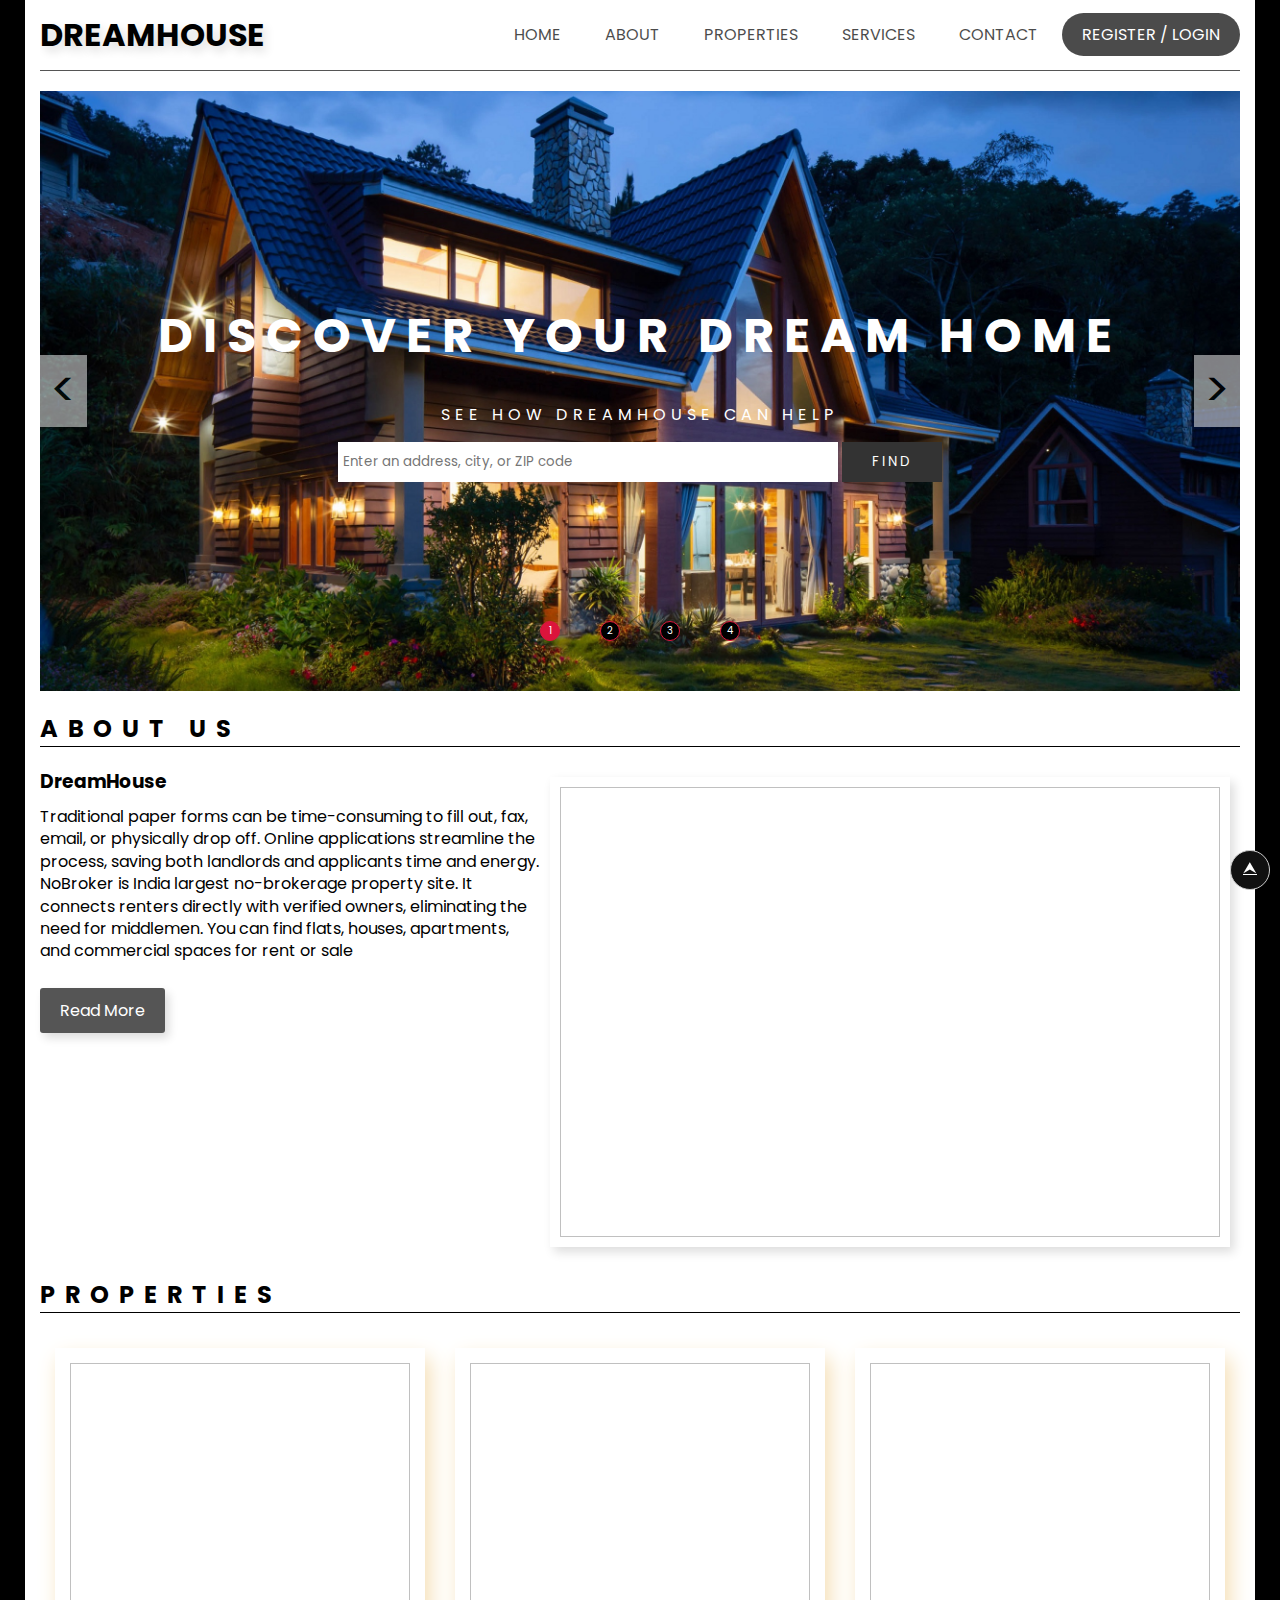
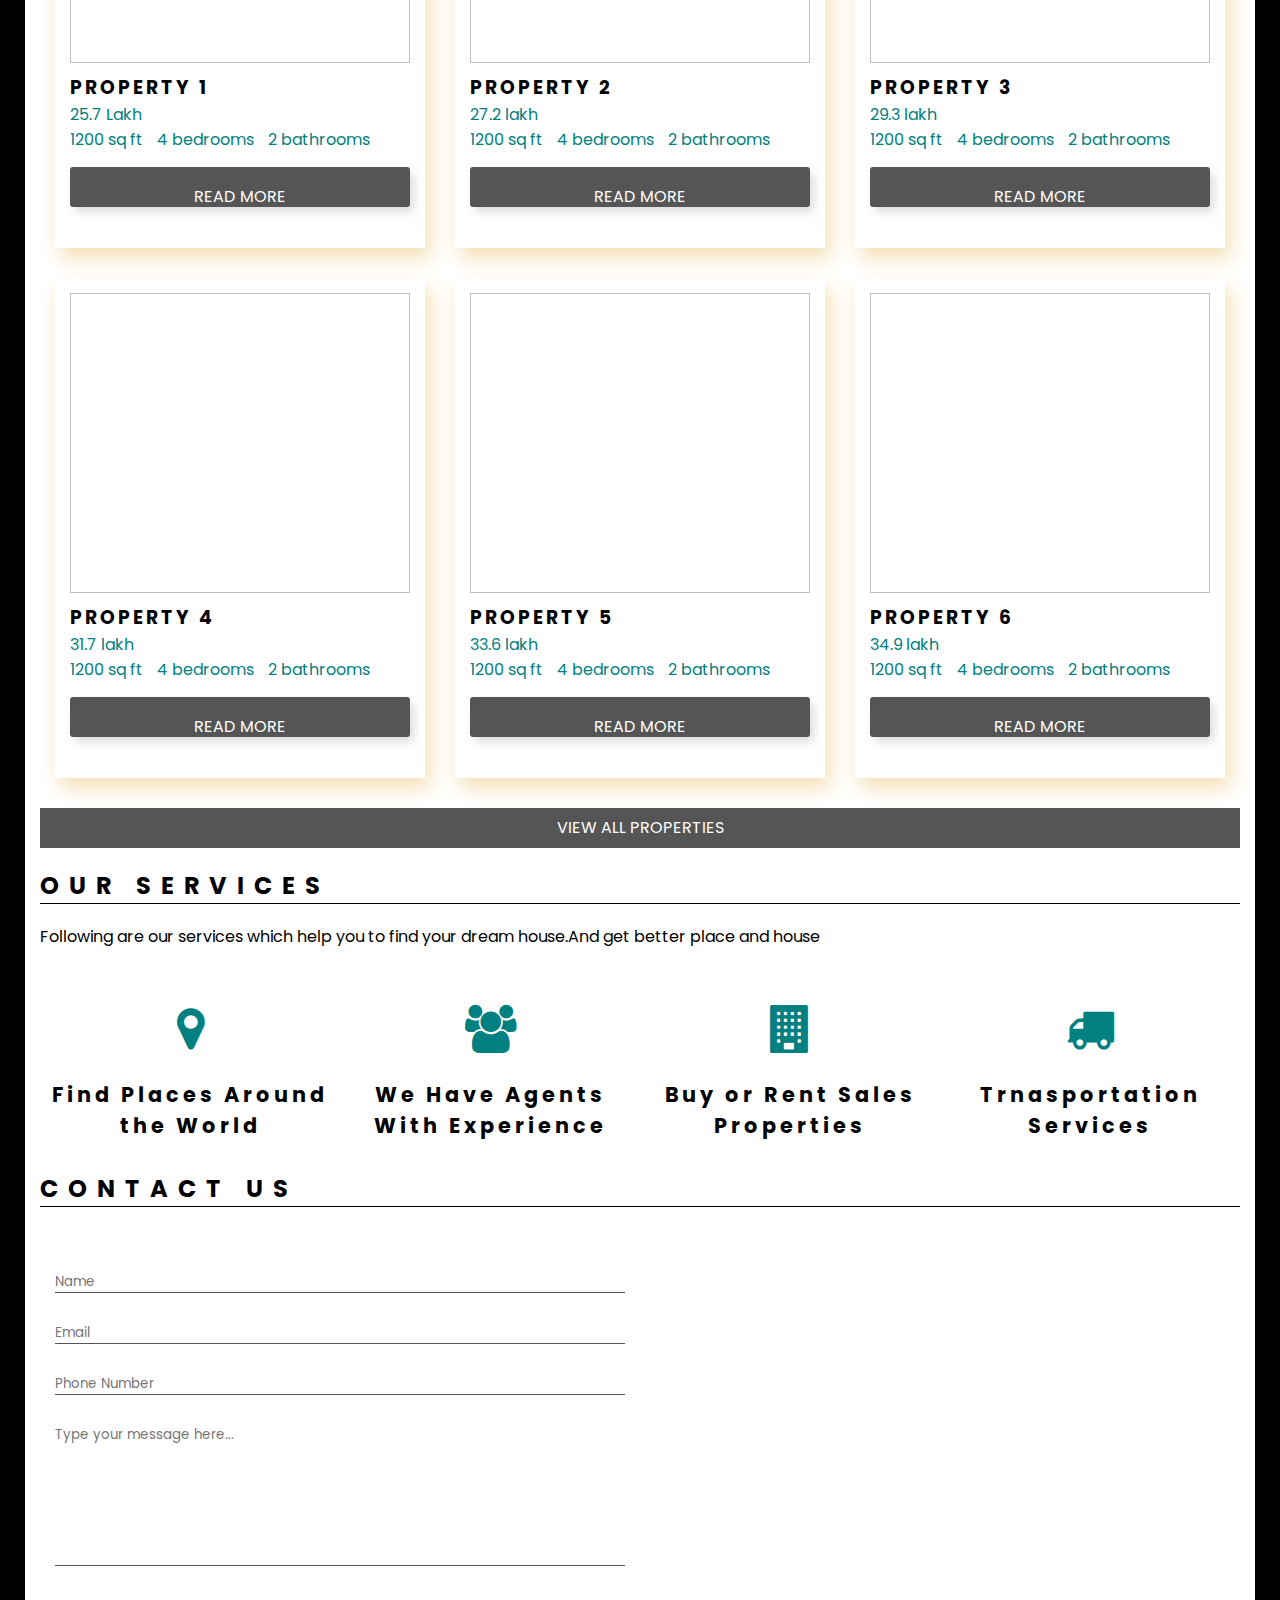
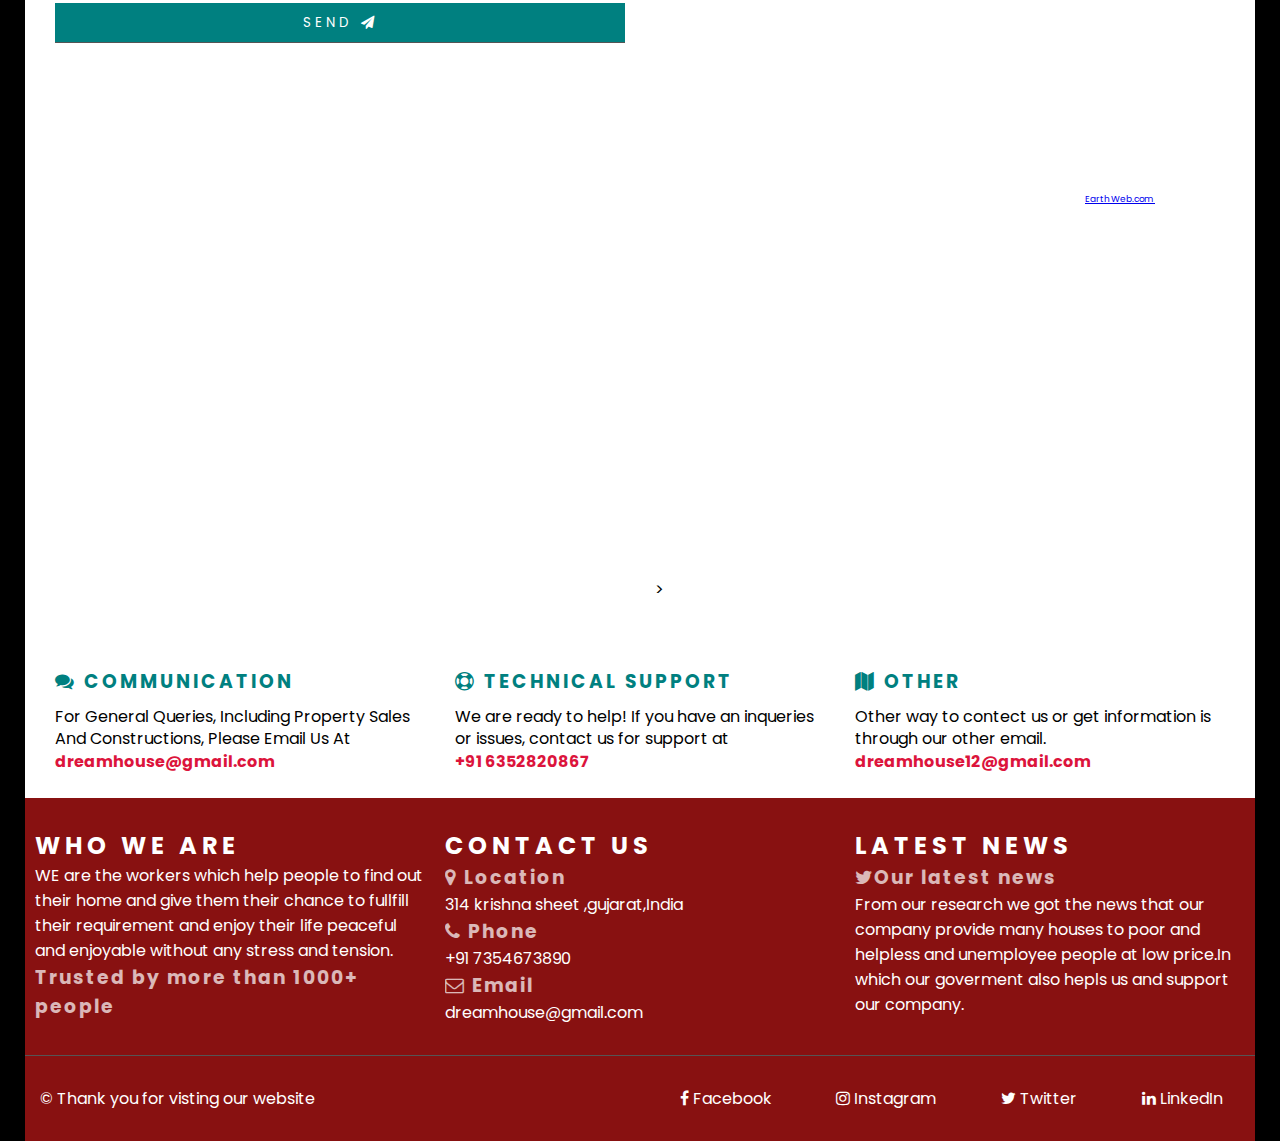
<file: index.html>
<!DOCTYPE html>
<html lang="en">

<head>
    <meta charset="UTF-8">
    <meta http-equiv="X-UA-Compatible" content="IE=edge">
    <meta name="viewport" content="width=device-width, initial-scale=1.0">
    <link rel="stylesheet" href="./styles/responsive.css">
    <link rel="stylesheet" href="./styles/register-login.css">
    <link rel="stylesheet" href="./styles/contact.css">
    <link rel="stylesheet" href="./styles/footer.css">
    <link rel="stylesheet" href="./styles/services.css">
    <link rel="stylesheet" href="./styles/properties.css">
    <link rel="stylesheet" href="./styles/about.css">
    <link rel="stylesheet" href="./styles/section.css">
    <link rel="stylesheet" href="./styles/header.css">
    <link rel="preconnect" href="https://fonts.googleapis.com">
    <link rel="preconnect" href="https://fonts.gstatic.com" crossorigin>
    <link href="https://fonts.googleapis.com/css2?family=Poppins&display=swap" rel="stylesheet">
    <link rel="stylesheet" href="https://cdnjs.cloudflare.com/ajax/libs/font-awesome/4.7.0/css/font-awesome.min.css">
    <title>Dreamhouse</title>
</head>

<body>
    <div class="container">
        <header>
            <div class="logo">
                <h1>DreamHouse</h1>
            </div>

            <ul>
                <li><a href="#">Home</a></li>
                <li><a href="#about">About</a></li>
                <li><a href="#properties">Properties</a></li>
                <li><a href="#services">Services</a></li>
                <li><a href="#contact">Contact</a></li>
                <li><a href="#" class="active">Register / Login</a></li>
                <li class="menu">Close</li>
            </ul>
            <div class="menu">Menu</div>
        </header>

        <section>
            <div class="banner">
                <div class="thumb">
                    <img src="./images/home1.jpg" alt="">
                    <img src="./images/home2.jpg" alt="">
                    <img src="./images/home3.jpg" alt="">
                    <img src="./images/home4.jpg" alt="">
                </div>
                <div class="text">
                    <h2>Discover your dream home</h2>
                    <p>See how DreamHouse can help</p>
                    <form>
                        <input type="text" name="srch" id=srch required
                            placeholder="Enter an address, city, or ZIP code">
                        <button type="submit">Find</button>
                    </form>
                </div>
                <div class="prev"> &lt; </div>
                <div class="next"> &gt; </div>
                <div class="slide-nav">
                    <div class="nav-dot dot-active">1</div>
                    <div class="nav-dot">2</div>
                    <div class="nav-dot">3</div>
                    <div class="nav-dot">4</div>
                </div>
            </div>
            <!-------------------------ABOUT--------------------->
            <div id="about">
                <h2>About Us</h2>
                <div class="content">
                    <div class="text">
                        <h3>DreamHouse</h3>
                        <p>Traditional paper forms can be time-consuming to fill out, fax, email, or physically drop off.
                             Online applications streamline the process, saving both landlords and applicants time and energy.
                             NoBroker is India largest no-brokerage property site. It connects renters directly with verified owners, eliminating the need for middlemen.
                              You can find flats, houses, apartments, and commercial spaces for rent or sale</p>
                        
                            
    
                        <a href="#">Read More</a>
                    </div>

                    <div class="thumb">
    
                        <div class="thumb-box">
                            <img class="lazy" data-src="./images/company2.jpg" alt="">
                            
                        </div>
                    </div>
                </div>

            <!-------------------------PROPERTIES--------------------->
            <div id="properties">
                <h2>Properties</h2>
                <div class="content">

                    <div class="box">
                        <img class="lazy" data-src="./images/IMG-20240419-WA0001.jpg" alt="">
                        <div class="text">
                            <h3>Property 1</h3>
                            <span>25.7 Lakh</span>
                
                            <div class="details">
                                <span>1200 sq ft</span>
                                <span>4 bedrooms</span>
                                <span>2 bathrooms</span>

                            </div>
                            <a href="read1.html">Read More</a>
                        </div>
                    </div>

                    <div class="box">
                        <img class="lazy" data-src="./images/WhatsApp Image 2024-04-19 at 00.00.34_afacebd3.jpg" alt="">
                        <div class="text">
                            <h3>Property 2</h3>
                            <span>27.2 lakh</span>
                           
                            <div class="details">
                                <span>1200 sq ft</span>
                                <span>4 bedrooms</span>
                                <span>2 bathrooms</span>

                            </div>
                            <a href="read2.html">Read More</a>
                        </div>
                    </div>

                    <div class="box">
                        <img class="lazy" data-src="./images/IMG-20240419-WA0003.jpg" alt="">
                        <div class="text">
                            <h3>Property 3</h3>
                            <span>29.3 lakh</span>
                           
                            <div class="details">
                                <span>1200 sq ft</span>
                                <span>4 bedrooms</span>
                                <span>2 bathrooms</span>

                            </div>
                            <a href="read3.html">Read More</a>
                        </div>
                    </div>

                    <div class="box">
                        <img class="lazy" data-src="./images/IMG-20240419-WA0004.jpg" alt="">
                        <div class="text">
                            <h3>Property 4</h3>
                            <span>31.7 lakh</span>
                          
                            <div class="details">
                                <span>1200 sq ft</span>
                                <span>4 bedrooms</span>
                                <span>2 bathrooms</span>

                            </div>
                            <a href="read4.html">Read More</a>
                        </div>
                    </div>

                    <div class="box">
                        <img class="lazy" data-src="./images/IMG-20240419-WA0002.jpg" alt="">
                        <div class="text">
                            <h3>Property 5</h3>
                            <span>33.6 lakh</span>
                           
                            <div class="details">
                                <span>1200 sq ft</span>
                                <span>4 bedrooms</span>
                                <span>2 bathrooms</span>

                            </div>
                            <a href="read5.html">Read More</a>
                        </div>
                    </div>

                    <div class="box">
                        <img class="lazy" data-src="./images/OIP.jpeg" alt="">
                        <div class="text">
                            <h3>Property 6</h3>
                            <span>34.9 lakh</span>
                            
                            <div class="details">
                                <span>1200 sq ft</span>
                                <span>4 bedrooms</span>
                                <span>2 bathrooms</span>

                            </div>
                            <a href="read6.html">Read More</a>
                        </div>
                    </div>
                    <br>
                    <a href="#" class="view">View ALL Properties</a>

                </div>
            </div>

            <!-------------------------SERVICES--------------------->
            <div id="services">
                <h2>Our Services</h2>
                <p>Following are our services which help you to find your dream house.And get better place and house</p>
                <div class="content">

                    <div class="card">
                        <i class="fa fa-map-marker"></i>
                        <h3>Find Places Around the World</h3>
                    </div>

                    <div class="card">
                        <i class="fa fa-users"></i>
                        <h3>We Have Agents With Experience</h3>
                    </div>

                    <div class="card">
                        <i class="fa fa-building"></i>
                        <h3>Buy or Rent Sales Properties</h3>
                    </div>

                    <div class="card">
                        <i class="fa fa-truck"></i>
                        <h3>Trnasportation Services</h3>
                    </div>
                </div>
                

            <!-------------------------CONTACT--------------------->
            <div id="contact">
                <h2>Contact Us</h2>
                <div class="content">
                    <form>
                        <input type="text" name="name" id="name" required placeholder="Name">
                        <input type="email" name="email" id="email" required placeholder="Email">
                        <input type="tel" name="tel" id="tel" required placeholder="Phone Number">
                        <textarea name="mess" id="mess" rows="7" placeholder="Type your message here..."></textarea>
                        <button type="submit"> Send <i class="fa fa-paper-plane"></i></button>
                    </form>
                    <div class="map">
                        <section class="mapouter"><section class="gmap_canvas"><iframe width="600" height="500" id="gmap_canvas" src="https://maps.google.com/maps?q=india&t=&z=13&ie=UTF8&iwloc=&output=embed" frameborder="0" scrolling="no" marginheight="0" marginwidth="0"></iframe><br><style>.mapouter {position: relative;text-align: right; height: 600px; width: 500px;} </style><a style="font-size:9px" href="https://earthweb.com/embed-google-maps/">EarthWeb.com</a> <style>.gmap_canvas {overflow: hidden;background: none!important;height: 600px; width: 500px;}</style></section></section>></iframe>
                    </div>
                </div>
                <div class="box">
                    <div class="text">
                        <h3><i class="fa fa-comments"></i> COMMUNICATION</h3>
                        <p>For General Queries, Including Property Sales And Constructions, Please Email Us At
                            <span>dreamhouse@gmail.com</span>
                        </p>
                    </div>

                    <div class="text">
                        <h3><i class="fa fa-life-ring"></i> TECHNICAL SUPPORT</h3>
                        <p>We are ready to help! If you have an inqueries or issues, contact us for support at
                            <br><span>+91 6352820867</span>
                        </p>
                    </div>

                    <div class="text">
                        <h3><i class="fa fa-map"></i> OTHER</h3>
                        <p>Other way to contect us or get information is through our other email.
                            <span>dreamhouse12@gmail.com</span>
                        </p>
                    </div>
                </div>
            </div>
        </section>
    </div>
    <!-------------------------FOOTER--------------------->
    <footer>
        <div class="content">
            <div class="box">
                <h2>WHO WE ARE</h2>
                <p>WE are the workers which help people to find out their home and give them their chance to fullfill 
                    their requirement and enjoy their life peaceful and enjoyable without any stress and tension.
                </p>
                <h3>Trusted by more than 1000+ people</h3>
            </div>

            <div class="box">
                <h2>CONTACT US</h2>
                <h3><i class="fa fa-map-marker"></i> Location</h3>
                <p>314 krishna sheet ,gujarat,India</p>
                <h3><i class="fa fa-phone"></i> Phone</h3>
                <p>+91 7354673890</p>
                <h3><i class="fa fa-envelope-o"></i> Email</h3>
                <p>dreamhouse@gmail.com</p>
            </div>

            <div class="box">
                <h2>LATEST NEWS</h2>
                <h3><i class="fa fa-twitter"></i>Our latest news </h3>
                <p>From our research we got the news that our company provide many houses to poor and helpless and unemployee
                    people at low price.In which our goverment also hepls us and support our company.
                    </p>

                <!-- <h3><i class="fa fa-twitter"></i> Our latest news </h3>
                <p>
                </p> -->
            </div>
        </div>
        <div class="row">
            <p>&copy; Thank you for visting our website</p>
            <div class="social">
                <a href="#"><i class="fa fa-facebook"></i> Facebook</a>
                <a href="#"><i class="fa fa-instagram"></i> Instagram</a>
                <a href="#"><i class="fa fa-twitter"></i> Twitter</a>
                <a href="#"><i class="fa fa-linkedin"></i> LinkedIn</a>
            </div>
        </div>
    </footer>
    <!-------------------------Regiester/Login--------------------->
    <div class="login-container">
        <i class="fa fa-times" id="btn-close"></i>
        <div class="login-box">
            <form action="">
                <h2>Login</h2>
                <label for="log-mail">
                    <i class="fa fa-envelope-o"></i>
                    <input type="email" name="email" id="log-mail" required placeholder="Email">
                </label>

                <label for="log-pass">
                    <i class="fa fa-lock"></i>
                    <input type="password" name="password" id="log-pass" required placeholder="Password">
                </label>

                <label for="chk" class="check">
                    <input type="checkbox" name="chk" id="chk">
                    Remember Me
                </label>
                <button type="submit">Login</button>
                <p>Or login with</p>
                <a href="#" class="btn btn-fb">
                    <i class="fa fa-facebook"></i>
                    Facebook
                </a>

                <a href="#" class="btn btn-gg">
                    <i class="fa fa-google"></i>
                    Google
                </a>

                <p>Not a member? <a href="#" class="next-log">Register now</a></p>
            </form>
        </div>
        <div class="login-box hidden" id="res">
            <form action="">
                <h2>Register</h2>
                <label for="res-user">
                    <i class="fa fa-user"></i>
                    <input type="text" name="user" id="res-user" required placeholder="Username">
                </label>

                <label for="res-mail">
                    <i class="fa fa-envelope-o"></i>
                    <input type="email" name="email" id="res-mail" required placeholder="Email">
                </label>

                <label for="res-pass">
                    <i class="fa fa-lock"></i>
                    <input type="password" name="password" id="res-pass" required placeholder="Password">
                </label>

                <label for="res-cfpass">
                    <i class="fa fa-lock"></i>
                    <input type="password" name="password" id="res-cfpass" required placeholder="Confirm Password">
                </label>

                <label for="chk1" class="check">
                    <input type="checkbox" name="chk1" id="chk1">
                    I accept <span>Terms of Use</span> & Privacy Policy
                </label>

                <button type="submit">Register</button>

                <p>Already have an account? <a href="#" class="next-log">Login now</a></p>
            </form>
        </div>
    </div>
    <div class="top-scroll">
        <a href="#"> &#11165; </a>
    </div>

    <script src="index.js"></script>
</body>

</html>
</file>
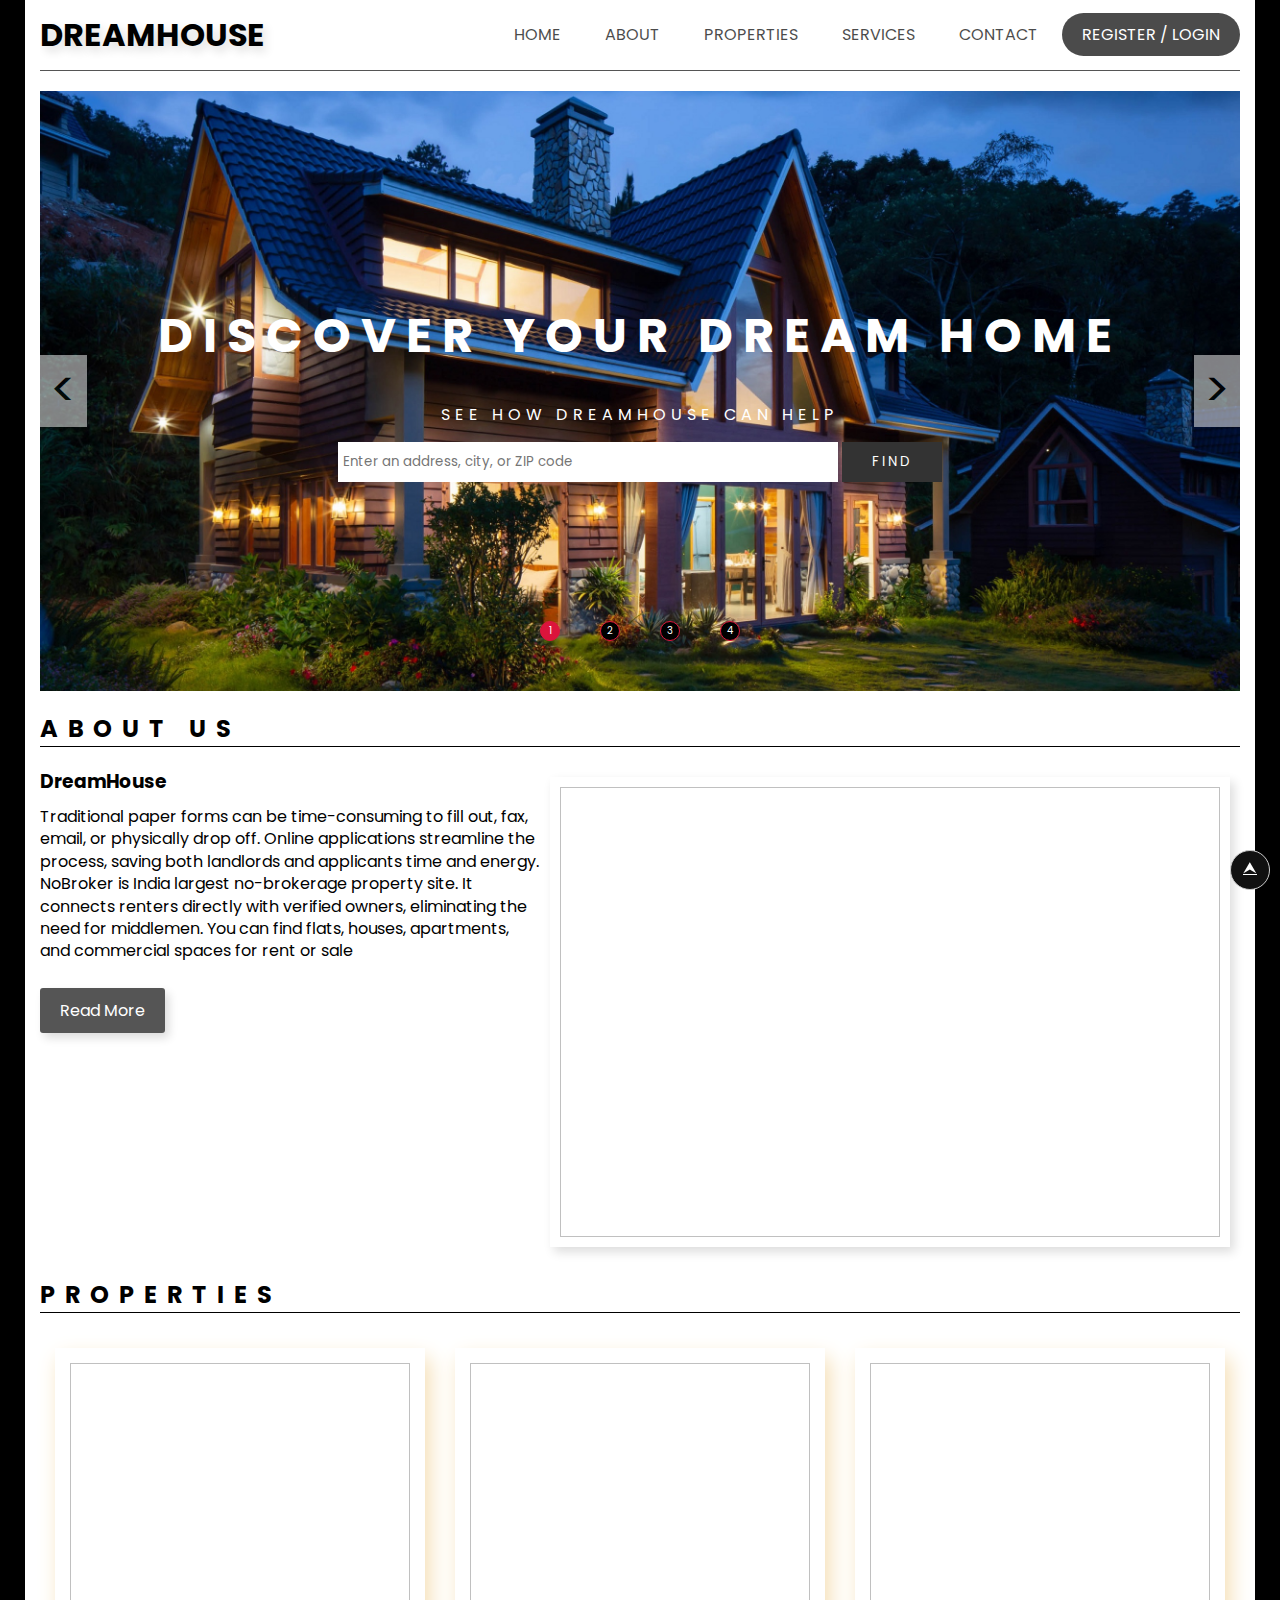
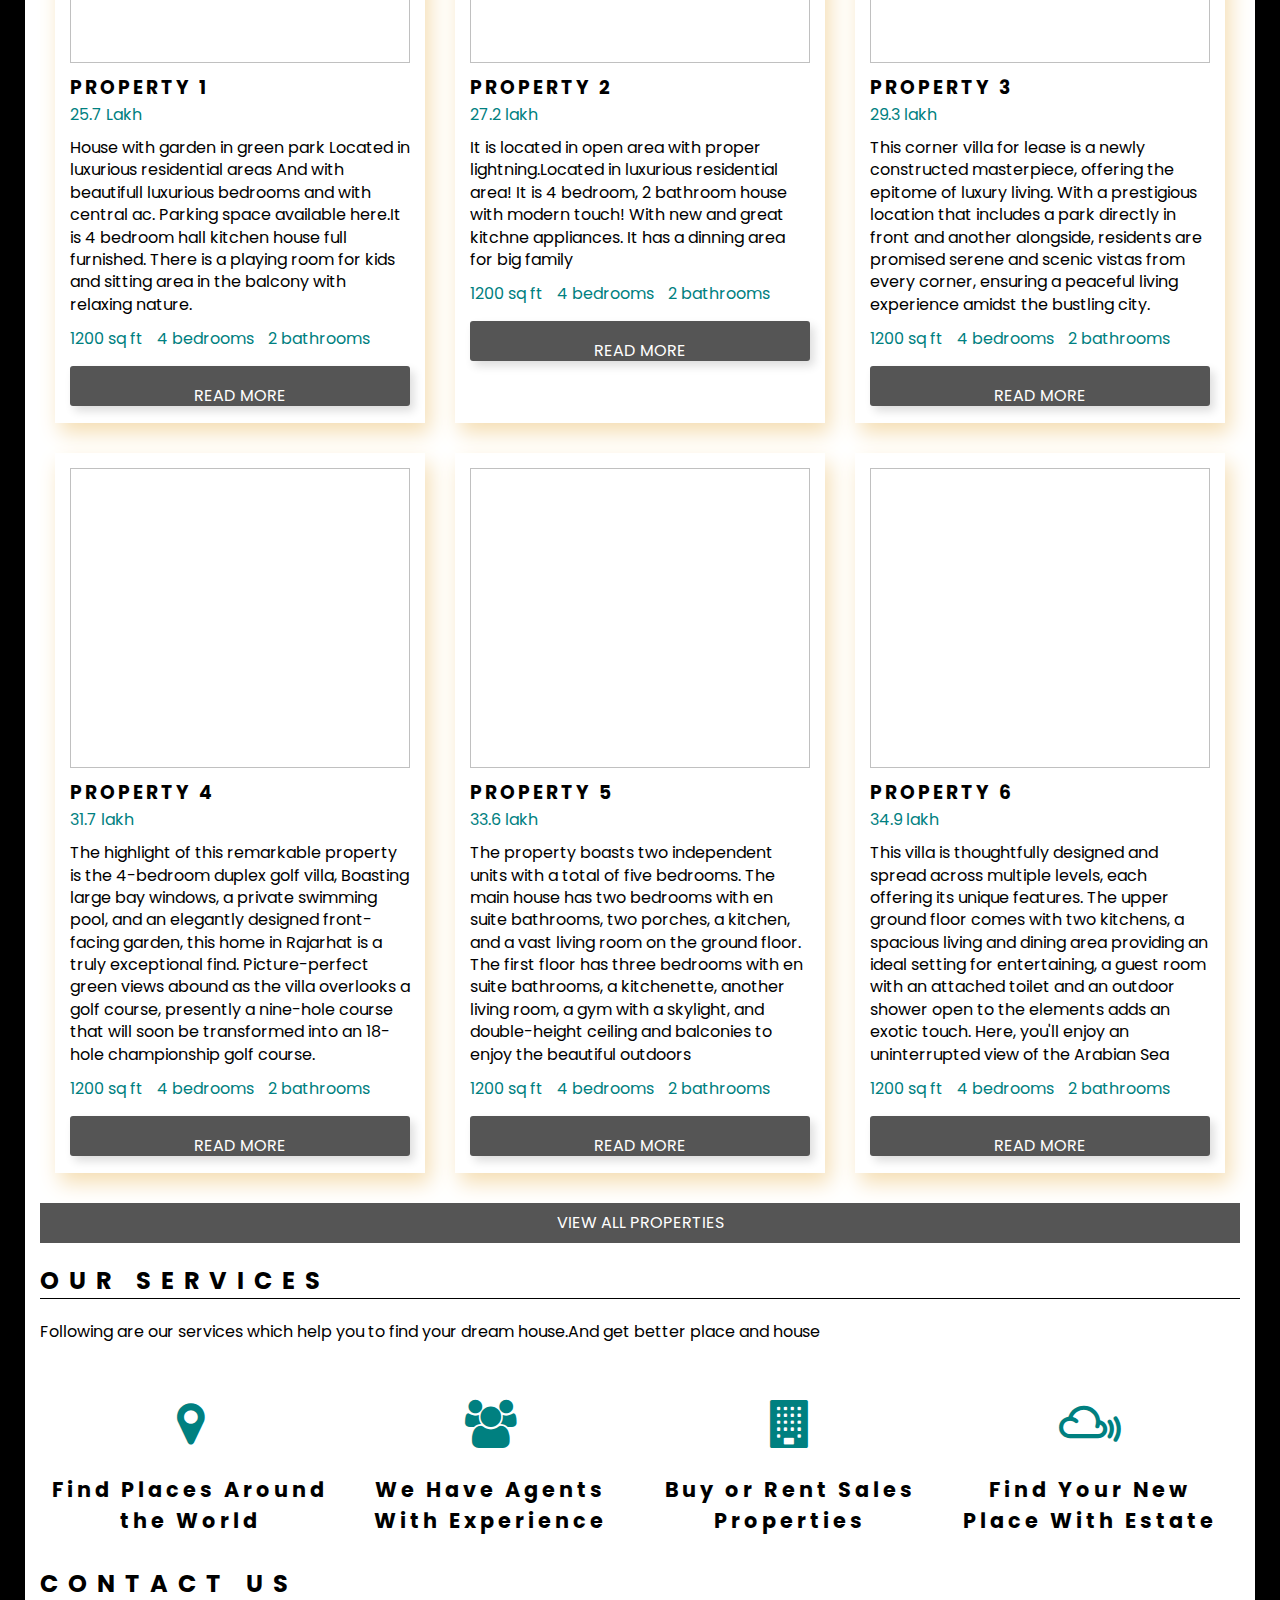
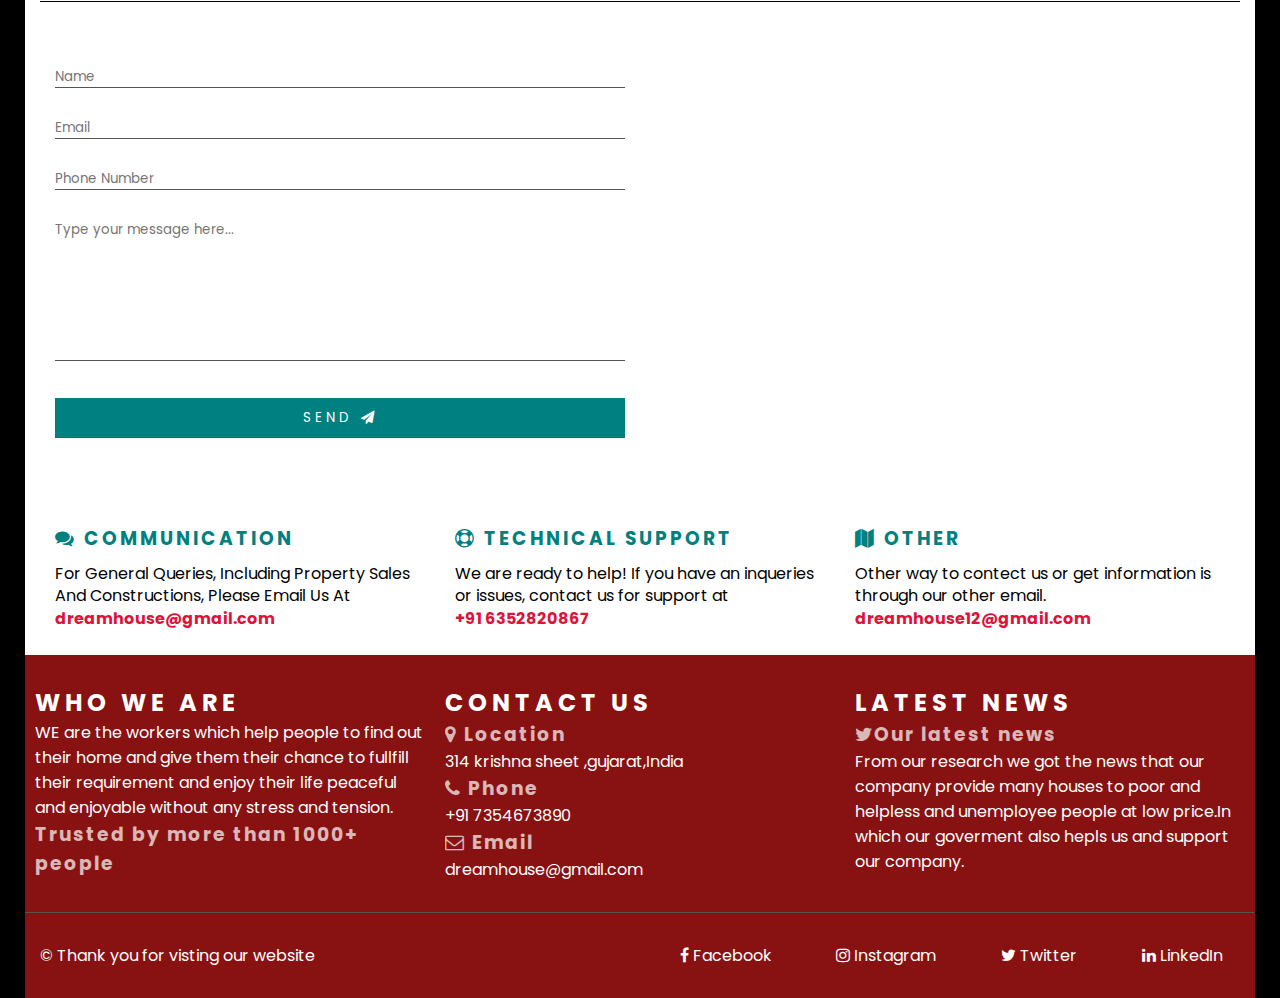
<file: index copy.html>
<!DOCTYPE html>
<html lang="en">

<head>
    <meta charset="UTF-8">
    <meta http-equiv="X-UA-Compatible" content="IE=edge">
    <meta name="viewport" content="width=device-width, initial-scale=1.0">
    <link rel="stylesheet" href="./styles/responsive.css">
    <link rel="stylesheet" href="./styles/register-login.css">
    <link rel="stylesheet" href="./styles/contact.css">
    <link rel="stylesheet" href="./styles/footer.css">
    <link rel="stylesheet" href="./styles/services.css">
    <link rel="stylesheet" href="./styles/properties.css">
    <link rel="stylesheet" href="./styles/about.css">
    <link rel="stylesheet" href="./styles/section.css">
    <link rel="stylesheet" href="./styles/header.css">
    <link rel="preconnect" href="https://fonts.googleapis.com">
    <link rel="preconnect" href="https://fonts.gstatic.com" crossorigin>
    <link href="https://fonts.googleapis.com/css2?family=Poppins&display=swap" rel="stylesheet">
    <link rel="stylesheet" href="https://cdnjs.cloudflare.com/ajax/libs/font-awesome/4.7.0/css/font-awesome.min.css">
    <title>Dreamhouse</title>
</head>

<body>
    <div class="container">
        <header>
            <div class="logo">
                <h1>DreamHouse</h1>
            </div>

            <ul>
                <li><a href="#">Home</a></li>
                <li><a href="#about">About</a></li>
                <li><a href="#properties">Properties</a></li>
                <li><a href="#services">Services</a></li>
                <li><a href="#contact">Contact</a></li>
                <li><a href="#" class="active">Register / Login</a></li>
                <li class="menu">Close</li>
            </ul>
            <div class="menu">Menu</div>
        </header>

        <section>
            <div class="banner">
                <div class="thumb">
                    <img src="./images/home1.jpg" alt="">
                    <img src="./images/home2.jpg" alt="">
                    <img src="./images/home3.jpg" alt="">
                    <img src="./images/home4.jpg" alt="">
                </div>
                <div class="text">
                    <h2>Discover your dream home</h2>
                    <p>See how DreamHouse can help</p>
                    <form>
                        <input type="text" name="srch" id=srch required
                            placeholder="Enter an address, city, or ZIP code">
                        <button type="submit">Find</button>
                    </form>
                </div>
                <div class="prev"> &lt; </div>
                <div class="next"> &gt; </div>
                <div class="slide-nav">
                    <div class="nav-dot dot-active">1</div>
                    <div class="nav-dot">2</div>
                    <div class="nav-dot">3</div>
                    <div class="nav-dot">4</div>
                </div>
            </div>
            <!-------------------------ABOUT--------------------->
            <div id="about">
                <h2>About Us</h2>
                <div class="content">
                    <div class="text">
                        <h3>DreamHouse</h3>
                        <p>Traditional paper forms can be time-consuming to fill out, fax, email, or physically drop off.
                             Online applications streamline the process, saving both landlords and applicants time and energy.
                             NoBroker is India largest no-brokerage property site. It connects renters directly with verified owners, eliminating the need for middlemen.
                              You can find flats, houses, apartments, and commercial spaces for rent or sale</p>
                        
                            
    
                        <a href="#">Read More</a>
                    </div>

                    <div class="thumb">
    
                        <div class="thumb-box">
                            <img class="lazy" data-src="./images/company2.jpg" alt="">
                            
                        </div>
                    </div>
                </div>

            <!-------------------------PROPERTIES--------------------->
            <div id="properties">
                <h2>Properties</h2>
                <div class="content">

                    <div class="box">
                        <img class="lazy" data-src="./images/IMG-20240419-WA0001.jpg" alt="">
                        <div class="text">
                            <h3>Property 1</h3>
                            <span>25.7 Lakh</span>
                            <p>House with garden in green park
                                Located in luxurious residential areas
                            And with beautifull luxurious bedrooms and with central ac.
                            Parking space available here.It is 4 bedroom hall kitchen house full furnished.
                            There is a playing room for kids and sitting area in the balcony with relaxing nature.  
                        </p>
                            <div class="details">
                                <span>1200 sq ft</span>
                                <span>4 bedrooms</span>
                                <span>2 bathrooms</span>

                            </div>
                            <a href="#">Read More</a>
                        </div>
                    </div>

                    <div class="box">
                        <img class="lazy" data-src="./images/WhatsApp Image 2024-04-19 at 00.00.34_afacebd3.jpg" alt="">
                        <div class="text">
                            <h3>Property 2</h3>
                            <span>27.2 lakh</span>
                            <p>It is located in open area with proper lightning.Located in luxurious residential area!
                                It is 4 bedroom, 2 bathroom house with modern touch! With new and great kitchne appliances.
                                It has a  dinning area for big family 
                            </p>
                            <div class="details">
                                <span>1200 sq ft</span>
                                <span>4 bedrooms</span>
                                <span>2 bathrooms</span>

                            </div>
                            <a href="#">Read More</a>
                        </div>
                    </div>

                    <div class="box">
                        <img class="lazy" data-src="./images/IMG-20240419-WA0003.jpg" alt="">
                        <div class="text">
                            <h3>Property 3</h3>
                            <span>29.3 lakh</span>
                            <p> This corner villa for lease is a newly constructed masterpiece, offering the epitome of luxury living.
                                 With a prestigious location that includes a park directly in front and another alongside,
                                  residents are promised serene and scenic vistas from every corner,
                                   ensuring a peaceful living experience amidst the bustling city.</p>
                            <div class="details">
                                <span>1200 sq ft</span>
                                <span>4 bedrooms</span>
                                <span>2 bathrooms</span>

                            </div>
                            <a href="#">Read More</a>
                        </div>
                    </div>

                    <div class="box">
                        <img class="lazy" data-src="./images/IMG-20240419-WA0004.jpg" alt="">
                        <div class="text">
                            <h3>Property 4</h3>
                            <span>31.7 lakh</span>
                            <p>The highlight of this remarkable property is the 4-bedroom duplex golf villa, 
                                Boasting large bay windows, a private swimming pool, and an elegantly designed front-facing garden,
                                 this home in Rajarhat is a truly exceptional find. Picture-perfect green views abound as the villa overlooks a golf course,
                                  presently a nine-hole course that will soon be transformed into an 18-hole championship golf course.</p>
                            <div class="details">
                                <span>1200 sq ft</span>
                                <span>4 bedrooms</span>
                                <span>2 bathrooms</span>

                            </div>
                            <a href="#">Read More</a>
                        </div>
                    </div>

                    <div class="box">
                        <img class="lazy" data-src="./images/IMG-20240419-WA0002.jpg" alt="">
                        <div class="text">
                            <h3>Property 5</h3>
                            <span>33.6 lakh</span>
                            <p>The property boasts two independent units with a total of five bedrooms. The main house has two bedrooms with en suite bathrooms, 
                                two porches, a kitchen, and a vast living room on the ground floor. The first floor has three bedrooms with en suite bathrooms, 
                                a kitchenette, another living room, a gym with a skylight, and double-height ceiling and balconies to enjoy the beautiful outdoors</p>
                            <div class="details">
                                <span>1200 sq ft</span>
                                <span>4 bedrooms</span>
                                <span>2 bathrooms</span>

                            </div>
                            <a href="#">Read More</a>
                        </div>
                    </div>

                    <div class="box">
                        <img class="lazy" data-src="./images/OIP.jpeg" alt="">
                        <div class="text">
                            <h3>Property 6</h3>
                            <span>34.9 lakh</span>
                            <p>This villa is thoughtfully designed and spread across multiple levels, each offering its unique features. The upper ground floor comes with two kitchens, 
                                a spacious living and dining area providing an ideal setting for entertaining, a guest room with an attached toilet and an outdoor shower open to the elements adds an exotic touch. 
                                Here, you'll enjoy an uninterrupted view of the Arabian Sea</p>
                            <div class="details">
                                <span>1200 sq ft</span>
                                <span>4 bedrooms</span>
                                <span>2 bathrooms</span>

                            </div>
                            <a href="#">Read More</a>
                        </div>
                    </div>
                    <br>
                    <a href="#" class="view">View ALL Properties</a>

                </div>
            </div>

            <!-------------------------SERVICES--------------------->
            <div id="services">
                <h2>Our Services</h2>
                <p>Following are our services which help you to find your dream house.And get better place and house</p>
                <div class="content">

                    <div class="card">
                        <i class="fa fa-map-marker"></i>
                        <h3>Find Places Around the World</h3>
                    </div>

                    <div class="card">
                        <i class="fa fa-users"></i>
                        <h3>We Have Agents With Experience</h3>
                    </div>

                    <div class="card">
                        <i class="fa fa-building"></i>
                        <h3>Buy or Rent Sales Properties</h3>
                    </div>

                    <div class="card">
                        <i class="fa fa-mixcloud"></i>
                        <h3>Find Your New Place With Estate</h3>
                    </div>
                </div>
                

            <!-------------------------CONTACT--------------------->
            <div id="contact">
                <h2>Contact Us</h2>
                <div class="content">
                    <form>
                        <input type="text" name="name" id="name" required placeholder="Name">
                        <input type="email" name="email" id="email" required placeholder="Email">
                        <input type="tel" name="tel" id="tel" required placeholder="Phone Number">
                        <textarea name="mess" id="mess" rows="7" placeholder="Type your message here..."></textarea>
                        <button type="submit"> Send <i class="fa fa-paper-plane"></i></button>
                    </form>
                    <div class="map">
                        <iframe
                            src="https://www.google.co.in/maps/place/Gujarat/@22.3995044,68.6854194,7z/data=!3m1!4b1!4m6!3m5!1s0x3959051f5f0ef795:0x861bd887ed54522e!8m2!3d22.6708317!4d71.5723953!16zL20vMGYxX3A?entry=ttu"
                            height="400" style="border:0;" allowfullscreen="" loading="lazy"></iframe>
                    </div>
                </div>
                <div class="box">
                    <div class="text">
                        <h3><i class="fa fa-comments"></i> COMMUNICATION</h3>
                        <p>For General Queries, Including Property Sales And Constructions, Please Email Us At
                            <span>dreamhouse@gmail.com</span>
                        </p>
                    </div>

                    <div class="text">
                        <h3><i class="fa fa-life-ring"></i> TECHNICAL SUPPORT</h3>
                        <p>We are ready to help! If you have an inqueries or issues, contact us for support at
                            <br><span>+91 6352820867</span>
                        </p>
                    </div>

                    <div class="text">
                        <h3><i class="fa fa-map"></i> OTHER</h3>
                        <p>Other way to contect us or get information is through our other email.
                            <span>dreamhouse12@gmail.com</span>
                        </p>
                    </div>
                </div>
            </div>
        </section>
    </div>
    <!-------------------------FOOTER--------------------->
    <footer>
        <div class="content">
            <div class="box">
                <h2>WHO WE ARE</h2>
                <p>WE are the workers which help people to find out their home and give them their chance to fullfill 
                    their requirement and enjoy their life peaceful and enjoyable without any stress and tension.
                </p>
                <h3>Trusted by more than 1000+ people</h3>
            </div>

            <div class="box">
                <h2>CONTACT US</h2>
                <h3><i class="fa fa-map-marker"></i> Location</h3>
                <p>314 krishna sheet ,gujarat,India</p>
                <h3><i class="fa fa-phone"></i> Phone</h3>
                <p>+91 7354673890</p>
                <h3><i class="fa fa-envelope-o"></i> Email</h3>
                <p>dreamhouse@gmail.com</p>
            </div>

            <div class="box">
                <h2>LATEST NEWS</h2>
                <h3><i class="fa fa-twitter"></i>Our latest news </h3>
                <p>From our research we got the news that our company provide many houses to poor and helpless and unemployee
                    people at low price.In which our goverment also hepls us and support our company.
                    </p>

                <!-- <h3><i class="fa fa-twitter"></i> Our latest news </h3>
                <p>
                </p> -->
            </div>
        </div>
        <div class="row">
            <p>&copy; Thank you for visting our website</p>
            <div class="social">
                <a href="#"><i class="fa fa-facebook"></i> Facebook</a>
                <a href="#"><i class="fa fa-instagram"></i> Instagram</a>
                <a href="#"><i class="fa fa-twitter"></i> Twitter</a>
                <a href="#"><i class="fa fa-linkedin"></i> LinkedIn</a>
            </div>
        </div>
    </footer>
    <!-------------------------Regiester/Login--------------------->
    <div class="login-container">
        <i class="fa fa-times" id="btn-close"></i>
        <div class="login-box">
            <form action="">
                <h2>Login</h2>
                <label for="log-mail">
                    <i class="fa fa-envelope-o"></i>
                    <input type="email" name="email" id="log-mail" required placeholder="Email">
                </label>

                <label for="log-pass">
                    <i class="fa fa-lock"></i>
                    <input type="password" name="password" id="log-pass" required placeholder="Password">
                </label>

                <label for="chk" class="check">
                    <input type="checkbox" name="chk" id="chk">
                    Remember Me
                </label>
                <button type="submit">Login</button>
                <p>Or login with</p>
                <a href="#" class="btn btn-fb">
                    <i class="fa fa-facebook"></i>
                    Facebook
                </a>

                <a href="#" class="btn btn-gg">
                    <i class="fa fa-google"></i>
                    Google
                </a>

                <p>Not a member? <a href="#" class="next-log">Register now</a></p>
            </form>
        </div>
        <div class="login-box hidden" id="res">
            <form action="">
                <h2>Register</h2>
                <label for="res-user">
                    <i class="fa fa-user"></i>
                    <input type="text" name="user" id="res-user" required placeholder="Username">
                </label>

                <label for="res-mail">
                    <i class="fa fa-envelope-o"></i>
                    <input type="email" name="email" id="res-mail" required placeholder="Email">
                </label>

                <label for="res-pass">
                    <i class="fa fa-lock"></i>
                    <input type="password" name="password" id="res-pass" required placeholder="Password">
                </label>

                <label for="res-cfpass">
                    <i class="fa fa-lock"></i>
                    <input type="password" name="password" id="res-cfpass" required placeholder="Confirm Password">
                </label>

                <label for="chk1" class="check">
                    <input type="checkbox" name="chk1" id="chk1">
                    I accept <span>Terms of Use</span> & Privacy Policy
                </label>

                <button type="submit">Register</button>

                <p>Already have an account? <a href="#" class="next-log">Login now</a></p>
            </form>
        </div>
    </div>
    <div class="top-scroll">
        <a href="#"> &#11165; </a>
    </div>

    <script src="index.js"></script>
</body>

</html>
</file>
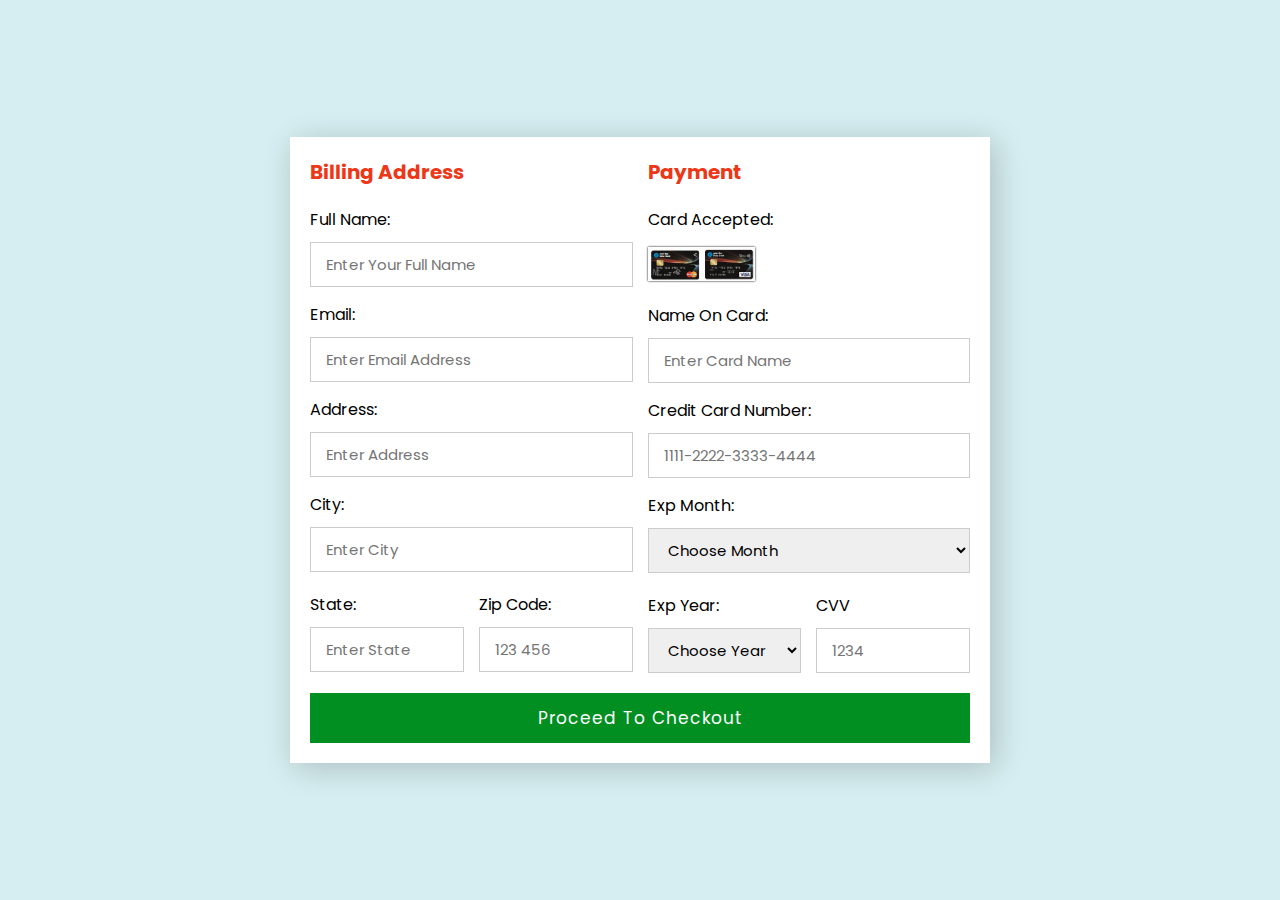
<file: paynow.html>
<!DOCTYPE html> 
<html lang="en"> 

<head> 
	<meta charset="UTF-8"> 
	<meta name="viewport"
		content="width=device-width, initial-scale=1.0"> 
	<title>Online Payment-Page</title> 
	<link rel="stylesheet" href="pay.css"> 
</head> 

<body> 
	<div class="container"> 

		<form action="#"> 

			<div class="row"> 

				<div class="col"> 
					<h3 class="title"> 
						Billing Address 
					</h3> 

					<div class="inputBox"> 
						<label for="name"> 
							Full Name: 
						</label> 
						<input type="text" id="name"
							placeholder="Enter your full name"
							required> 
					</div> 

					<div class="inputBox"> 
						<label for="email"> 
							Email: 
						</label> 
						<input type="text" id="email"
							placeholder="Enter email address"
							required> 
					</div> 

					<div class="inputBox"> 
						<label for="address"> 
							Address: 
						</label> 
						<input type="text" id="address"
							placeholder="Enter address"
							required> 
					</div> 

					<div class="inputBox"> 
						<label for="city"> 
							City: 
						</label> 
						<input type="text" id="city"
							placeholder="Enter city"
							required> 
					</div> 

					<div class="flex"> 

						<div class="inputBox"> 
							<label for="state"> 
								State: 
							</label> 
							<input type="text" id="state"
								placeholder="Enter state"
								required> 
						</div> 

						<div class="inputBox"> 
							<label for="zip"> 
								Zip Code: 
							</label> 
							<input type="number" id="zip"
								placeholder="123 456"
								required> 
						</div> 

					</div> 

				</div> 
				<div class="col"> 
					<h3 class="title">Payment</h3> 

					<div class="inputBox"> 
						<label for="name"> 
							Card Accepted: 
						</label> 
						<img src="images/card1.jpeg.jpg"
							alt="credit/debit card image"> 
					</div> 

					<div class="inputBox"> 
						<label for="cardName"> 
							Name On Card: 
						</label> 
						<input type="text" id="cardName"
							placeholder="Enter card name"
							required> 
					</div> 

					<div class="inputBox"> 
						<label for="cardNum"> 
							Credit Card Number: 
						</label> 
						<input type="text" id="cardNum"
							placeholder="1111-2222-3333-4444"
							maxlength="19" required> 
					</div> 

					<div class="inputBox"> 
						<label for="">Exp Month:</label> 
						<select name="" id=""> 
							<option value="">Choose month</option> 
							<option value="January">January</option> 
							<option value="February">February</option> 
							<option value="March">March</option> 
							<option value="April">April</option> 
							<option value="May">May</option> 
							<option value="June">June</option> 
							<option value="July">July</option> 
							<option value="August">August</option> 
							<option value="September">September</option> 
							<option value="October">October</option> 
							<option value="November">November</option> 
							<option value="December">December</option> 
						</select> 
					</div> 


					<div class="flex"> 
						<div class="inputBox"> 
							<label for="">Exp Year:</label> 
							<select name="" id=""> 
								<option value="">Choose Year</option> 
								<option value="2023">2023</option> 
								<option value="2024">2024</option> 
								<option value="2025">2025</option> 
								<option value="2026">2026</option> 
								<option value="2027">2027</option> 
							</select> 
						</div> 

						<div class="inputBox"> 
							<label for="cvv">CVV</label> 
							<input type="number" id="cvv"
								placeholder="1234" required> 
						</div> 
					</div> 

				</div> 

			</div> 

			<input type="submit" value="Proceed to Checkout"
				class="submit_btn"> 
		</form> 

	</div> 
	<script type="text/javascript" src="pay.js"></script> 
</body> 

</html>
</file>
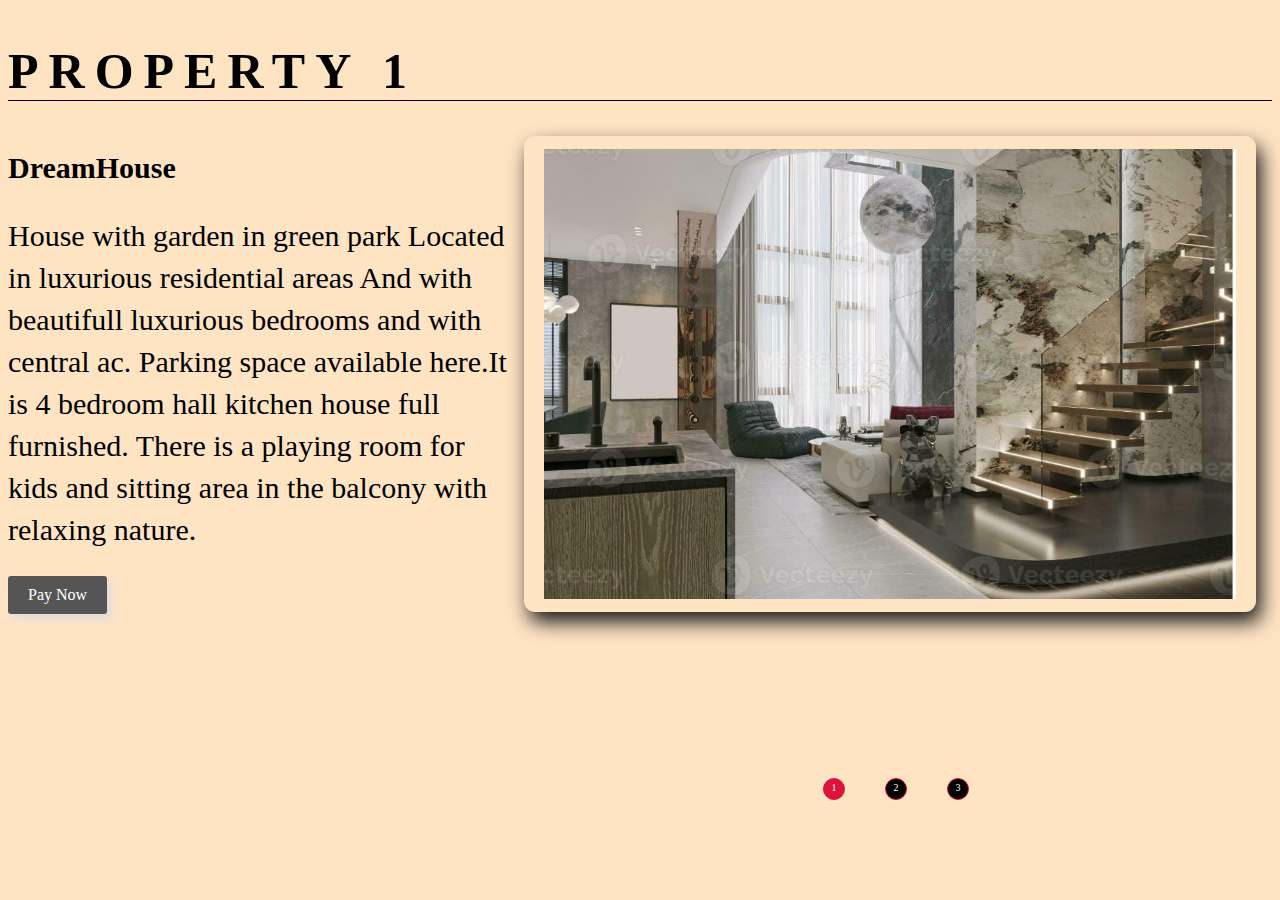
<file: read1.html>
<!DOCTYPE html>
<html lang="en">
<head>
    <meta charset="UTF-8">
    <meta name="viewport" content="width=device-width, initial-scale=1.0">
    <link href=https://cdnjs.cloudflare.com/ajax/libs/font-awesome/6.0.0/css/all.min.css rel="stylesheet">
    <link rel="stylesheet" href="https://cdnjs.cloudflare.com/ajax/libs/font-awesome/4.7.0/css/font-awesome.min.css">
    <link rel="stylesheet" href="./styles/read.css">
    <title>Document</title>
    
</head>
<body>
    <div id="about">
        <h2>Property 1</h2>
        <div class="content">
            <div class="text">
                <h3>DreamHouse</h3>
                <p>House with garden in green park
                    Located in luxurious residential areas
                And with beautifull luxurious bedrooms and with central ac.
                Parking space available here.It is 4 bedroom hall kitchen house full furnished.
                There is a playing room for kids and sitting area in the balcony with relaxing nature.  </p>
                
                    

                <a href="paynow.html">Pay Now</a>
            </div>

            <div class="thumb">

                <div class="thumb-box">
            
                    <img src="images/IMG-20240501-WA0011.jpg" alt="">
                    <img src="images/IMG-20240501-WA0007.jpg" alt="">
                    <img src="images/WhatsApp Image 2024-05-01 at 21.11.07_5ba4ba6d.jpg" alt="">
                    
                </div>
                <!-- <div class="prev"> &lt; </div>
                <div class="next"> &gt; </div> -->
                <div class="slide-nav">
                    <div class="nav-dot dot-active">1</div>
                    <div class="nav-dot">2</div>
                    <div class="nav-dot">3</div>
                    <!-- <div class="nav-dot">4</div> -->
                </div>
            </div>
        </div>
        <script src="scroll.js"></script>
</body>
</html>
</file>
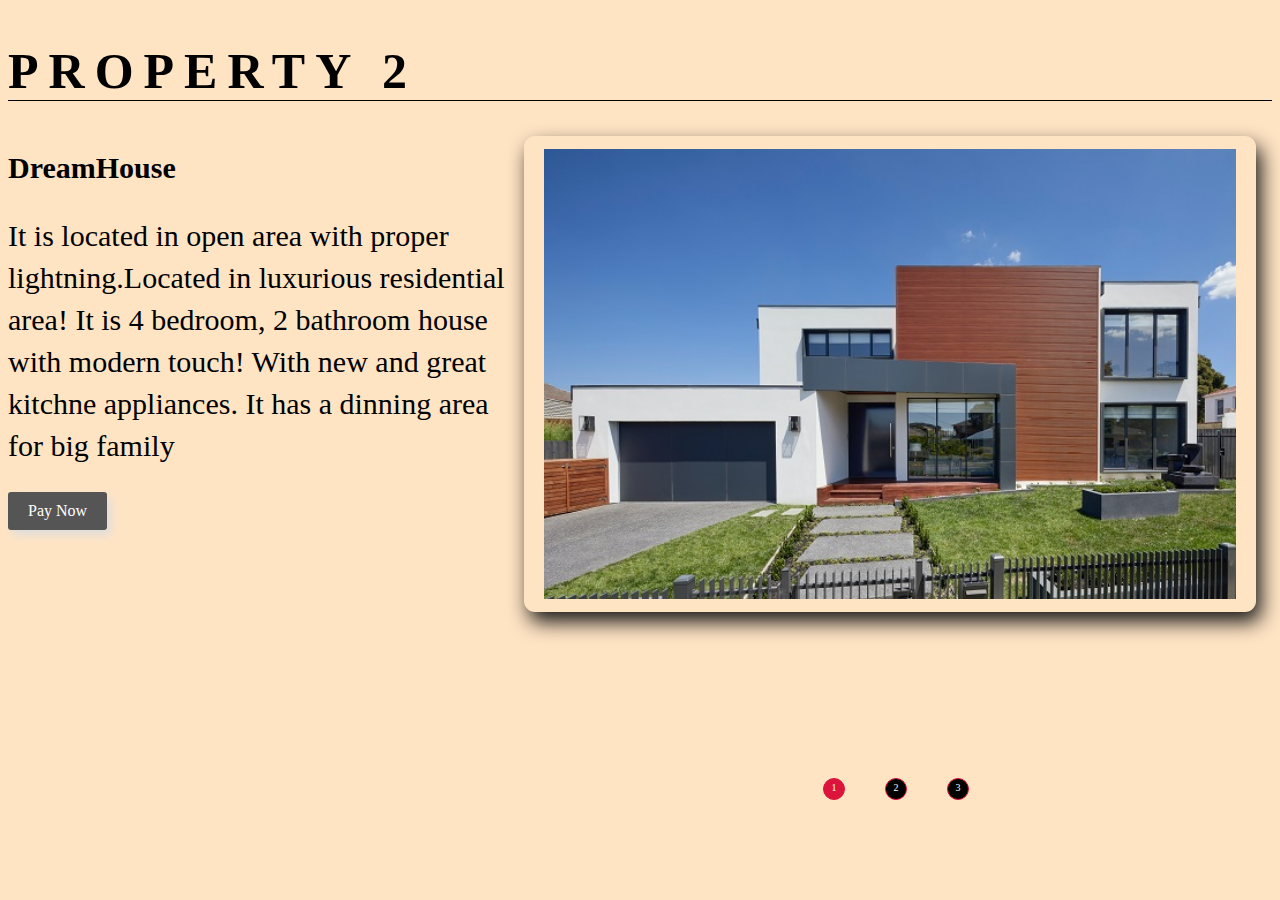
<file: read2.html>
<!DOCTYPE html>
<html lang="en">
<head>
    <meta charset="UTF-8">
    <meta name="viewport" content="width=device-width, initial-scale=1.0">
    <link href="https://fonts.googleapis.com/css2?family=Poppins&display=swap" rel="stylesheet">
    <link rel="stylesheet" href="https://cdnjs.cloudflare.com/ajax/libs/font-awesome/4.7.0/css/font-awesome.min.css">
    <link rel="stylesheet" href="./styles/read.css">
    <title>Document</title>
    
</head>
<body>
    <div id="about">
        <h2>Property 2</h2>
        <div class="content">
            <div class="text">
                <h3>DreamHouse</h3>
                <p>It is located in open area with proper lightning.Located in luxurious residential area!
                    It is 4 bedroom, 2 bathroom house with modern touch! With new and great kitchne appliances.
                    It has a  dinning area for big family </p>

                <a href="paynow.html">Pay Now</a>
            </div>

            <div class="thumb">

                <div class="thumb-box">
                    <img src="images/property3.jpg" alt="">
                    <img src="images/property4.jpg" alt="">
                    <img src="images/IMG-20240419-WA0002.jpg" alt="">
                    
                </div>
                <!-- <div class="prev"> &lt; </div>
                <div class="next"> &gt; </div> -->
                <div class="slide-nav">
                    <div class="nav-dot dot-active">1</div>
                    <div class="nav-dot">2</div>
                    <div class="nav-dot">3</div>
                    <!-- <div class="nav-dot">4</div> -->
            </div>
        </div>
        <script src="scroll.js"></script>
</body>
</html>
</file>
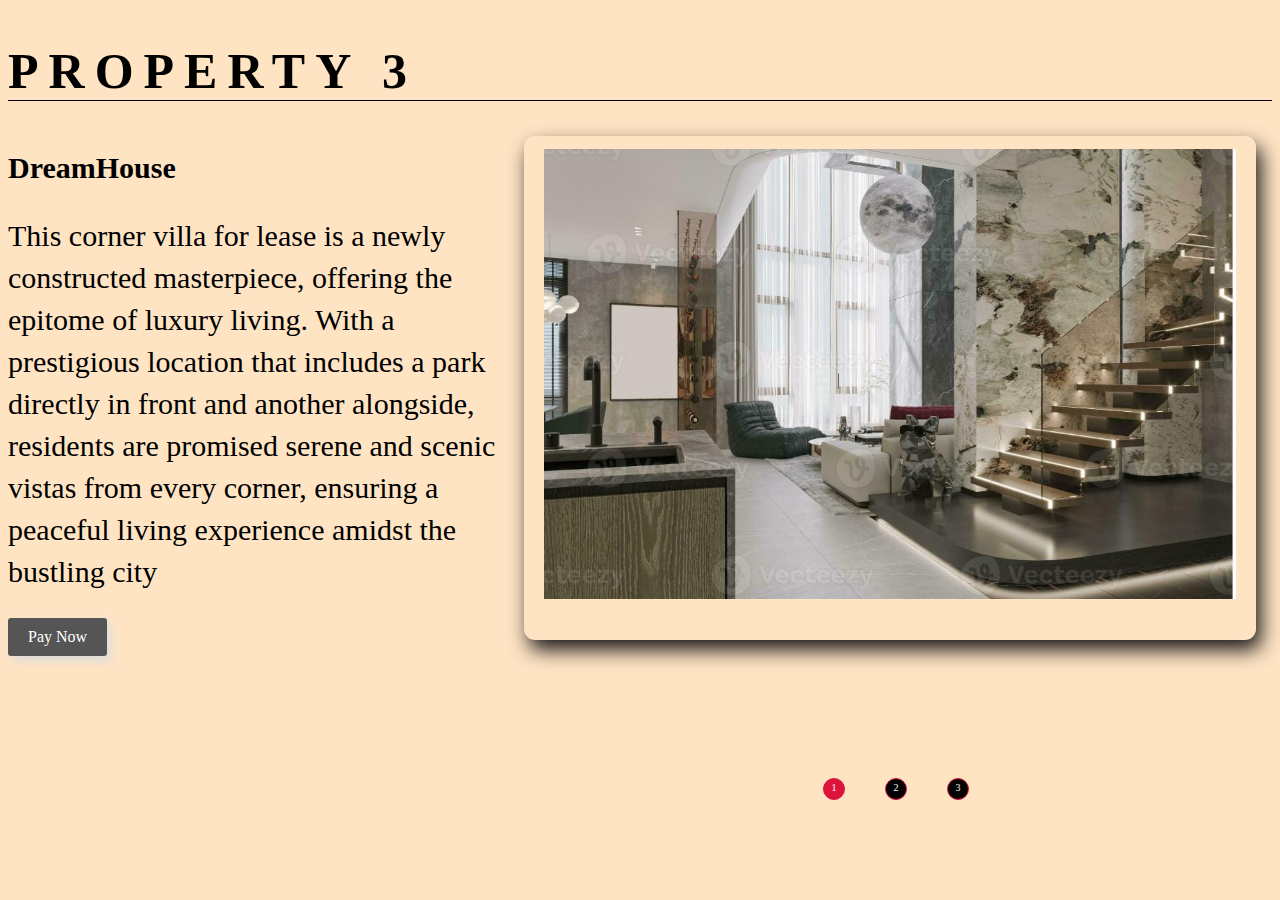
<file: read3.html>
<!DOCTYPE html>
<html lang="en">
<head>
    <meta charset="UTF-8">
    <meta name="viewport" content="width=device-width, initial-scale=1.0">
    <link href=https://cdnjs.cloudflare.com/ajax/libs/font-awesome/6.0.0/css/all.min.css rel="stylesheet">
    <link rel="stylesheet" href="https://cdnjs.cloudflare.com/ajax/libs/font-awesome/4.7.0/css/font-awesome.min.css">
    <link rel="stylesheet" href="./styles/read.css">
    <title>Document</title>
    
</head>
<body>
    <div id="about">
        <h2>Property 3</h2>
        <div class="content">
            <div class="text">
                <h3>DreamHouse</h3>
                <p>This corner villa for lease is a newly constructed masterpiece, offering the epitome of luxury living.
                    With a prestigious location that includes a park directly in front and another alongside,
                     residents are promised serene and scenic vistas from every corner,
                      ensuring a peaceful living experience amidst the bustling city </p>
                
                    

                <a href="paynow.html">Pay Now</a>
            </div>

            <div class="thumb">

                <div class="thumb-box">
            
                    <img src="images/IMG-20240501-WA0011.jpg" alt="">
                    <img src="images/IMG-20240501-WA0007.jpg" alt="">
                    <img src="images/IMG-20240501-WA0037.jpg" alt="">
                    
                </div>
                <!-- <div class="prev"> &lt; </div>
                <div class="next"> &gt; </div> -->
                <div class="slide-nav">
                    <div class="nav-dot dot-active">1</div>
                    <div class="nav-dot">2</div>
                    <div class="nav-dot">3</div>
                    <!-- <div class="nav-dot">4</div> -->
                </div>
            </div>
        </div>
        <script src="scroll.js"></script>
</body>
</html>
</file>
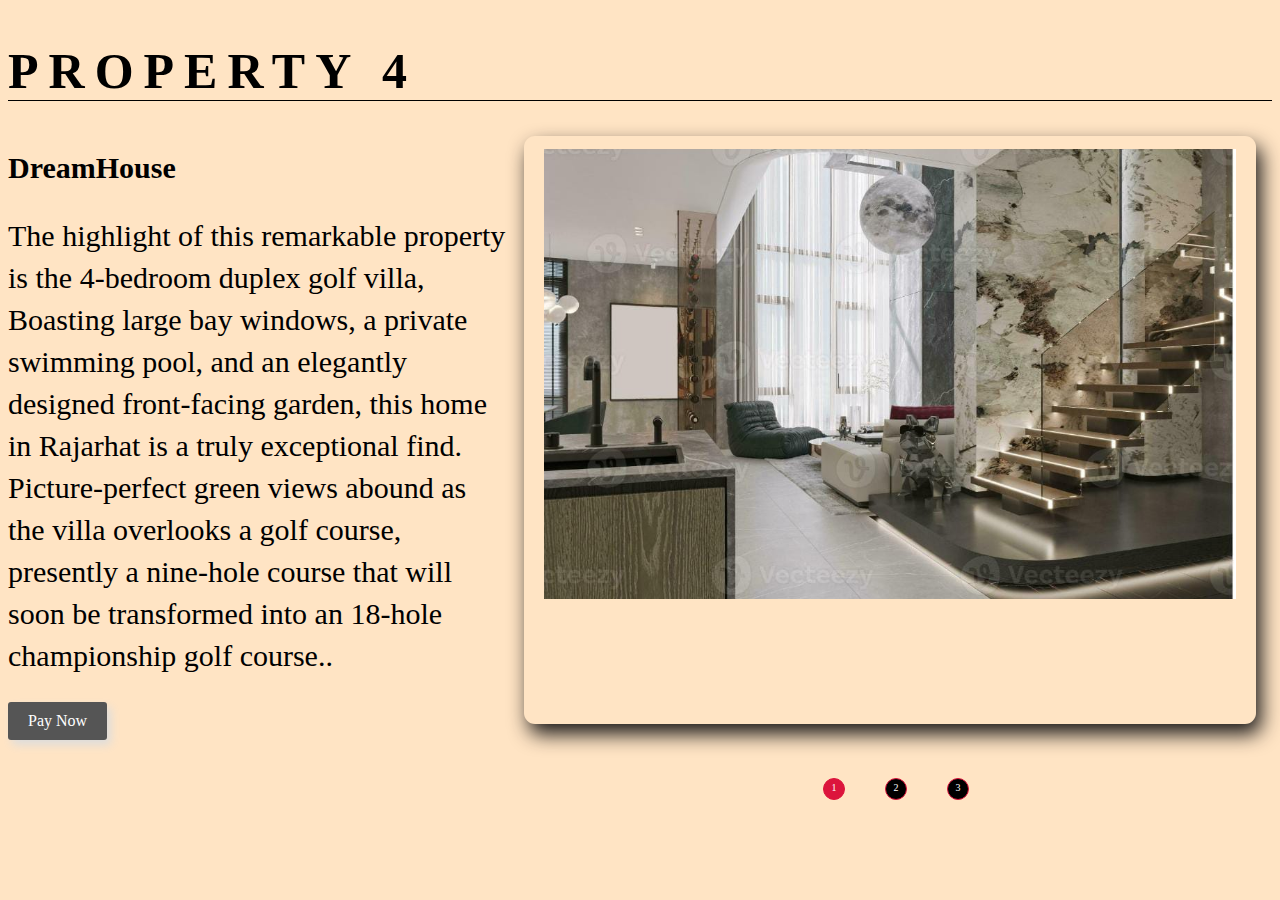
<file: read4.html>
<!DOCTYPE html>
<html lang="en">
<head>
    <meta charset="UTF-8">
    <meta name="viewport" content="width=device-width, initial-scale=1.0">
    <link href=https://cdnjs.cloudflare.com/ajax/libs/font-awesome/6.0.0/css/all.min.css rel="stylesheet">
    <link rel="stylesheet" href="https://cdnjs.cloudflare.com/ajax/libs/font-awesome/4.7.0/css/font-awesome.min.css">
    <link rel="stylesheet" href="./styles/read.css">
    <title>Document</title>
    
</head>
<body>
    <div id="about">
        <h2>Property 4</h2>
        <div class="content">
            <div class="text">
                <h3>DreamHouse</h3>
                <p>The highlight of this remarkable property is the 4-bedroom duplex golf villa, 
                    Boasting large bay windows, a private swimming pool, and an elegantly designed front-facing garden,
                     this home in Rajarhat is a truly exceptional find. Picture-perfect green views abound as the villa overlooks a golf course,
                      presently a nine-hole course that will soon be transformed into an 18-hole championship golf course..  </p>
                
                    

                <a href="paynow.html">Pay Now</a>
            </div>

            <div class="thumb">

                <div class="thumb-box">
            
                    <img src="images/IMG-20240501-WA0011.jpg" alt="">
                    <img src="images/IMG-20240501-WA0007.jpg" alt="">
                    <img src="images/IMG-20240501-WA0037.jpg" alt="">
                    
                </div>
                <!-- <div class="prev"> &lt; </div>
                <div class="next"> &gt; </div> -->
                <div class="slide-nav">
                    <div class="nav-dot dot-active">1</div>
                    <div class="nav-dot">2</div>
                    <div class="nav-dot">3</div>
                    <!-- <div class="nav-dot">4</div> -->
                </div>
            </div>
        </div>
        <script src="scroll.js"></script>
</body>
</html>
</file>
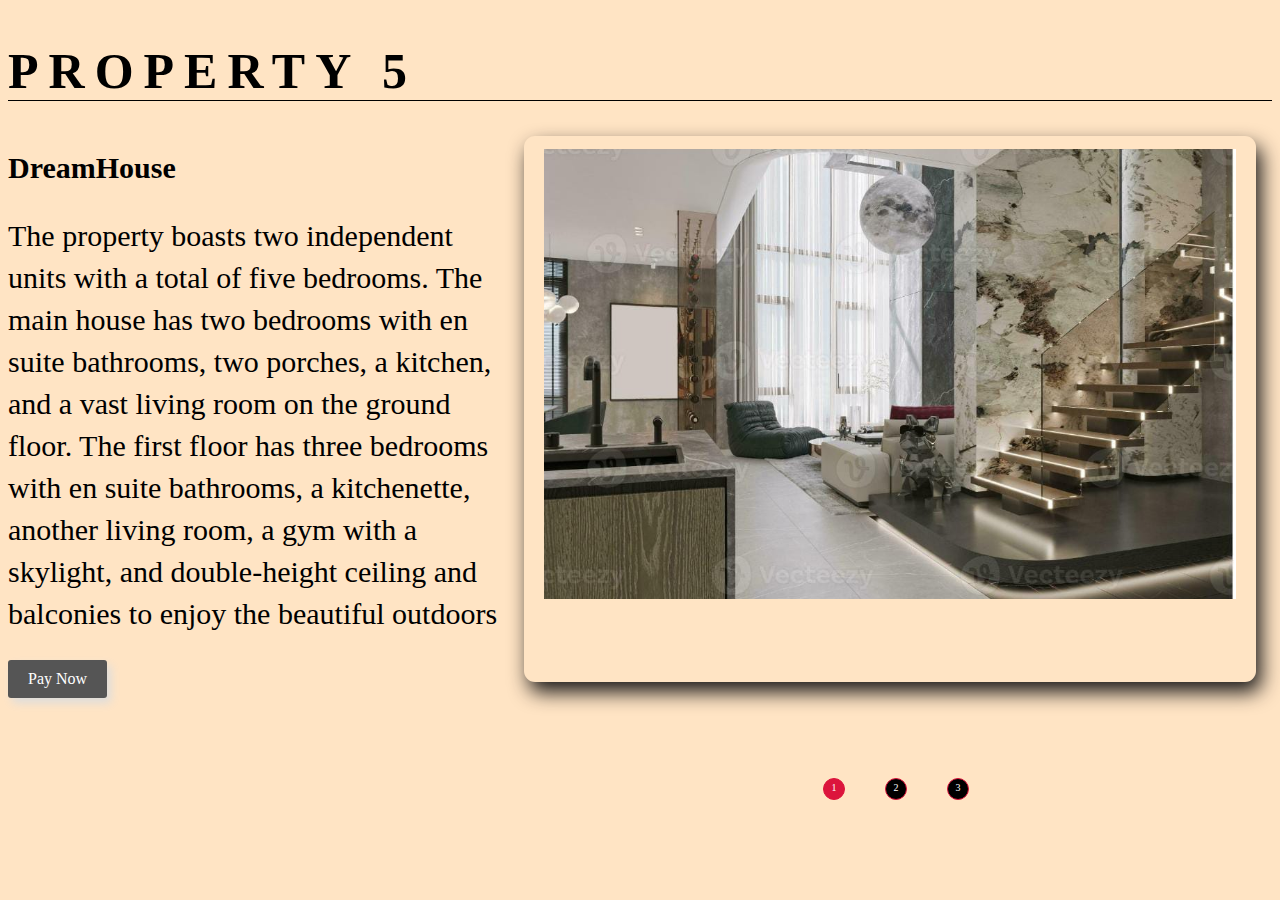
<file: read5.html>
<!DOCTYPE html>
<html lang="en">
<head>
    <meta charset="UTF-8">
    <meta name="viewport" content="width=device-width, initial-scale=1.0">
    <link href=https://cdnjs.cloudflare.com/ajax/libs/font-awesome/6.0.0/css/all.min.css rel="stylesheet">
    <link rel="stylesheet" href="https://cdnjs.cloudflare.com/ajax/libs/font-awesome/4.7.0/css/font-awesome.min.css">
    <link rel="stylesheet" href="./styles/read.css">
    <title>Document</title>
    
</head>
<body>
    <div id="about">
        <h2>Property 5</h2>
        <div class="content">
            <div class="text">
                <h3>DreamHouse</h3>
                <p>The property boasts two independent units with a total of five bedrooms. The main house has two bedrooms with en suite bathrooms, 
                    two porches, a kitchen, and a vast living room on the ground floor. The first floor has three bedrooms with en suite bathrooms, 
                    a kitchenette, another living room, a gym with a skylight, and double-height ceiling and balconies to enjoy the beautiful outdoors </p>
                
                    

                <a href="paynow.html">Pay Now</a>
            </div>

            <div class="thumb">

                <div class="thumb-box">
            
                    <img src="images/IMG-20240501-WA0011.jpg" alt="">
                    <img src="images/IMG-20240501-WA0007.jpg" alt="">
                    <img src="images/IMG-20240501-WA0037.jpg" alt="">
                    
                </div>
                <!-- <div class="prev"> &lt; </div>
                <div class="next"> &gt; </div> -->
                <div class="slide-nav">
                    <div class="nav-dot dot-active">1</div>
                    <div class="nav-dot">2</div>
                    <div class="nav-dot">3</div>
                    <!-- <div class="nav-dot">4</div> -->
                </div>
            </div>
        </div>
        <script src="scroll.js"></script>
</body>
</html>
</file>
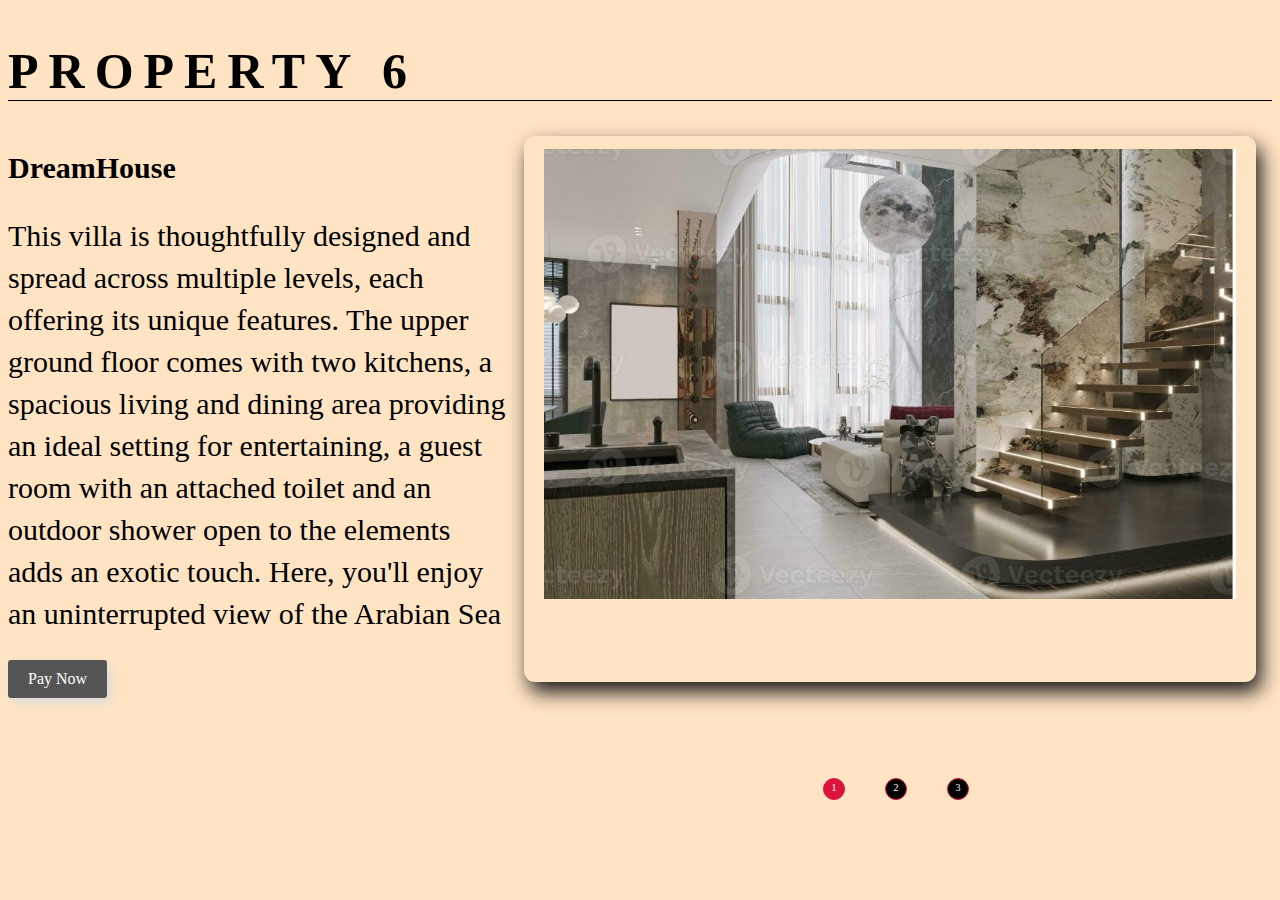
<file: read6.html>
<!DOCTYPE html>
<html lang="en">
<head>
    <meta charset="UTF-8">
    <meta name="viewport" content="width=device-width, initial-scale=1.0">
    <link href=https://cdnjs.cloudflare.com/ajax/libs/font-awesome/6.0.0/css/all.min.css rel="stylesheet">
    <link rel="stylesheet" href="https://cdnjs.cloudflare.com/ajax/libs/font-awesome/4.7.0/css/font-awesome.min.css">
    <link rel="stylesheet" href="./styles/read.css">
    <title>Document</title>
    
</head>
<body>
    <div id="about">
        <h2>Property 6</h2>
        <div class="content">
            <div class="text">
                <h3>DreamHouse</h3>
                <p>This villa is thoughtfully designed and spread across multiple levels, each offering its unique features. The upper ground floor comes with two kitchens, 
                    a spacious living and dining area providing an ideal setting for entertaining, a guest room with an attached toilet and an outdoor shower open to the elements adds an exotic touch. 
                    Here, you'll enjoy an uninterrupted view of the Arabian Sea  </p>
                
                    

                <a href="paynow.html">Pay Now</a>
            </div>

            <div class="thumb">

                <div class="thumb-box">
            
                    <img src="images/IMG-20240501-WA0011.jpg" alt="">
                    <img src="images/IMG-20240501-WA0007.jpg" alt="">
                    <img src="images/IMG-20240501-WA0037.jpg" alt="">
                    
                </div>
                <!-- <div class="prev"> &lt; </div>
                <div class="next"> &gt; </div> -->
                <div class="slide-nav">
                    <div class="nav-dot dot-active">1</div>
                    <div class="nav-dot">2</div>
                    <div class="nav-dot">3</div>
                    <!-- <div class="nav-dot">4</div> -->
                </div>
            </div>
        </div>
        <script src="scroll.js"></script>
</body>
</html>
</file>
<file: styles/responsive.css>
/*----------------------- RESPONSIVE --------------------*/
@media (max-width: 1000px) {
    header ul {
        position: fixed;
        top: 0;
        left: -100%;
        width: 100%;
        height: 100vh;
        background-color: white;
        z-index: 90;
        display: flex;
        justify-content: space-around;
        flex-direction: column;
        transition: 0.5s ease-in-out;
    }

    header .menu {
        display: block;
        line-height: normal;
    }

    header ul.menu-toggle {
        left: 0;
    }

    header ul li {
        line-height: normal;
        display: block;
    }

    header ul li a.active {
        border-radius: 0;
    }
    footer .row {
        text-align: center;
        margin-bottom: 10px;
    }

    @media (max-width: 650px) {
        .banner .text input {
            width: 300px;
        }

        .banner .text button {
            margin-top: 10px;
            margin-bottom: 10px;
        }

        .banner .text h2 {
            letter-spacing: 2px;
            font-size: 2.5em;
        }
        section .banner {
            height: 480px;
        }
        
    }

    @media (max-width: 500px) {
        .container {
            padding: 0 10px;
        }
        footer .row p,
        footer .row .social {
            min-width: 300px;
            margin: 0;
        }

        .footer .row .social a {
            padding: 10px;
        }

        #properties .content .box {
            margin: 15px 0;
        }

        #about .thumb .thumb-box {
            margin: 10px 0;
        }
        
        .banner .text button {
            margin-bottom: 40px;
        }

        #contact .box .text {
            margin: 15px 0;
        }

        #contact form,
        #contact .map {
            padding: 10px;
        }
    }

    @media (max-height: 500px) {
        .login-box {
            transform: translate(-50%, -50%) scale(0.65)
        }
    }
}
</file>
<file: styles/register-login.css>
/*-------------------------REGISTER/LOGIN------------------------*/
.login-container {
    width: 100%;
    height: 100vh;
    overflow: hidden;
    position: fixed;
    top: 0;
    left: 0;
    background: linear-gradient(130deg, rgb(155,1,155), rgb(1, 118, 185));
    z-index: 99;
    clip-path: circle(0 at 50% 50%);
    transition: 0.5s ease-in-out;
}

#btn-close {
    position: absolute;
    top: 0;
    right: 10px;
    font-size: 2em;
    color: orange;
    cursor: pointer;
}

.login-box {
    width: 300px;
    height: 500px;
    position: absolute;
    top: 50%;
    left: 50%;
    overflow: hidden;
    transform: translate(-50%, -50%);
    background-color: white;
    padding: 0 20px;
    box-shadow: 0 0 20px #000;
}

.login-box h2 {
    font-size: 3em;
    text-align: center;
    margin: 20px 0;
    font-weight: bolder;
    text-transform: uppercase;
}

.login-box label {
    display: inline-block;
    width: 100%;
    height: 40px;
    margin: 10px 0;
    background-color: #eee;
}

.login-box input {
    width: 210px;
    height: 100%;
    border: none;
    outline: none;
    background-color: #eee;
}

.login-box i {
    width: 40px;
    text-align: center;
}

.login-box .check {
    background-color: white;
    height: 15px;
    font-size: 12px;
}

.login-box [type="checkbox"] {
    width: 15px;
    height: 15px;
    margin-right: 5px;
    transform: translateY(3px);
}

.login-box button {
    width: 100%;
    height: 40px;
    background-color: crimson;
    border: none;
    outline: none;
    cursor: pointer;
    color: white;
    text-transform: uppercase;
    letter-spacing: 3px;
}

.login-box p {
    text-align: center;
    margin: 5px 0;
    color: #555;
}

.login-box a {
    text-decoration: none;
    color: crimson;
    display: inline-block;
}

.login-box .btn {
    width: 100%;
    height: 40px;
    text-align: center;
    line-height: 40px;
    margin-bottom: 10px;
    color: white;
}

.login-box .btn.btn-fb {
    background-color: rgb(11, 91, 182);
}

.login-box .btn.btn-gg {
    background-color: orangered;
}

.hidden {
    display: none; 
}

.login-box .check span {
    color: green;
}

.top-scroll {
    position: fixed;
    bottom: 10px;
    right: 10px;
    z-index: 9;
    width: 40px;
    height: 40px;
    border-radius: 50%;
    background-color: #111;
    text-align: center;
    line-height: 33px;
    border: 1px solid #ccc;
}

.top-scroll a {
    color: white;
    cursor: pointer;
}
</file>
<file: styles/contact.css>
/*-------------------------CONTACT------------------------*/
#contact {
    width: 100%;
    margin-top: 20px;
}

#contact h2 {
    text-transform: uppercase;
    letter-spacing: 10px;
    border-bottom: 1 px solid black;
    margin-bottom: 20px;
}

#contact .content {
    width: 100%;
    display: flex;
    flex-wrap: wrap;
}

#contact form {
    flex: 1;
    min-width: 300px;
    padding: 30px 15px;
}

#contact form input,
#contact form textarea,
#contact form button {
    width: 100%;
    border: none;
    outline: none;
    border-bottom: 1px solid #555;
    margin: 15px 0;
    resize: none;
}

#contact .map {
    min-width: 300px;
    flex: 1;
    padding: 30px 15px;

}

#contact .map iframe {
    width: 100%;
}

#contact form button {
    background-color: teal;
    height: 40px;
    color: white;
    letter-spacing: 4px;
    cursor: pointer;
    text-transform: uppercase;
}

#contact .box {
    width: 100%;
    display: flex;
    flex-wrap: wrap;
}

#contact .box .text {
    flex: 1;
    margin: 15px;
    min-width: 300px;
}

#contact .box .text h3 {
    color: teal;
    letter-spacing: 3px;
}

#contact .box .text p {
    line-height: 1.4;
    margin: 10px 0;
}

#contact .box .text span {
    color: crimson;
    font-weight: bold;
}
</file>
<file: styles/footer.css>
/*-------------------------FOOTER------------------------*/
footer {
    width: 100%;
    max-width: 1230px;
    background-color: #811;
    margin: auto;
    color: white;
}

footer .content {
    width: 100%;
    margin: auto;
    display: flex;
    flex-wrap: wrap;
}

footer .content .box {
    flex: 1;
    min-width: 300px;
    margin: 30px 10px;
}

footer .content .box h2 {
    letter-spacing: 5px;
    text-transform: uppercase;
}

footer .conent .box p {
    opacity: 0.5;
    margin: 15px 0;
}

footer .content .box h3 {
    opacity: 0.7;
    letter-spacing: 2px;
}

footer .row {
    border-top: 1px solid #555;
    display: flex;
    justify-content: space-between;
    padding: 30px 0;
    position: relative;
    flex-wrap: wrap;
}

footer .row p {
    flex: 1;
    min-width: 470px;
    margin-left: 15px;
}

footer .row .social {
    flex: 1;
    min-width: 500px;
    display: flex;
    flex-wrap: wrap;
    justify-content: space-around;
    text-align: center;
}

footer .row .social a {
    text-decoration: none;
    color: white;
    padding: 0 15px;
}

footer .row .social a:hover {
    font-weight: 900;
    color: rgb(20, 220, 103);
}
</file>
<file: styles/services.css>
/*-------------------------SERVICES------------------------*/
#services {
    width: 100%;
    position: relative;
    margin-top: 20px;
}

#services h2 {
    text-transform: uppercase;
    letter-spacing: 10px;
    border-bottom: 1px solid black;
    margin-bottom: 20px;
}

#services .content {
    width: 100%;
    display: flex;
    justify-content: space-between;
    flex-wrap: wrap;
    margin: 20px 0;
    cursor: pointer;
}

#services .content .card {
    flex: 1;
    min-width: 200px;
    margin: 10px;
    text-align: center;
    overflow: hidden;
}

#services .content .card i {
    display: inline-block;
    width: 100px;
    height: 100px;
    font-size: 3em;
    color: teal;
    line-height: 100px;
}

#services .content .card img {
    width: 100%;
    height: 250px;
    display: block;
    object-fit: cover;
}

#services .content .card h3 {
    font-size: 1.3em;
    letter-spacing: 4px;
}

#services .content .card p {
    color: #888;
    margin: 10px 0;
}

#services .content .card.circle img {
    width: 100px;
    height: 100px;
    border-radius: 50%;
    margin: auto;
    border: 3px solid #888;
    display: block;
    object-fit: cover;
}

#services .content .card.circle h3 {
    color: teal;
}
</file>
<file: styles/properties.css>
/*-------------------------PROPERTIES------------------------*/
#properties {
    width: 100%;
    margin-top: 20px;
}

#properties h2 {
    text-transform: uppercase;
    letter-spacing: 10px;
    border-bottom: 1px solid black;
    margin-bottom: 20px;
}

#properties .content {
    width: 100%;
    display: flex;
    flex-wrap: wrap;
    justify-content: space-between;
}

#properties .content .box {
    flex: 1;
    min-width: 300px;
    min-height: 500px;
    overflow: hidden;
    margin: 15px;
    padding: 15px;
    box-shadow: 5px 10px 20px wheat;
    transition: 0.5s ease-in-out;
    cursor: pointer;
}

#properties .content .box:hover {
    box-shadow: none;
}

#properties .content .box img {
    width: 100%;
    height: 300px;
    display: block;
    object-fit: cover;
}

#properties h3 {
    text-transform: uppercase;
    letter-spacing: 3px;
    margin-top: 10px;
}

#properties p {
    line-height: 1.4;
    margin: 5px 0;
}

#properties span {
    color: teal;
    padding-right: 10px;
}

#properties a {
    text-decoration: none;
    color: white;
    background-color: #555;
    height: 40px;
    line-height: 40px;
    display: block;
    text-align: center;
    text-transform: uppercase;
    margin-top: 15px;
    width: 100%;
}
</file>
<file: styles/about.css>
/*-------------------------ABOUT------------------------*/
#about {
    width: 100%;
    margin-top: 20px;
}

#about h2 {
    text-transform: uppercase;
    letter-spacing: 10px;
    border-bottom: 1px solid black;
    margin-bottom: 20px;
}

#about .content {
    display: flex;
    flex-wrap: wrap;
}

#about .content .text {
    flex: 1;
    min-width: 300px;
    max-width: 500px;
}

#about .content .text p {
    line-height: 1.4;
    margin: 10px 0;
}
#about .content .text a {
    display: inline-block;
    text-decoration: none;
    color: white;
    background-color: #555;
    padding: 10px 20px;
    margin-top: 15px;
    border-radius: 3px;
    box-shadow: 4px 5px 10px #ddd;
    transition: 0.3s ease-in-out;
}

#about .thumb {
    flex: 1;
    min-width: 300px;
    min-height: 300px;
    display: flex;
    flex-wrap: wrap;
}

#about .thumb .thumb-box {
    flex: 1;
    min-width: 300px; 
    cursor: pointer;
    overflow: hidden;
    padding: 10px;
    margin: 10px;
    box-shadow: 4px 5px 10px #ddd;
    transition: 0.5s ease-in-out;
}

#about .thumb .thumb-box img {
    width: 100%;
    height: 450px;
    display: block;
    object-fit:cover;
}

#about .thumb .thumb-box h3 {
    height: 40px;
    text-transform: uppercase;
    letter-spacing: 2px;
    line-height: 40px;
}

#about .thumb .thumb-box:hover, 
#about .content .text a:hover {
    box-shadow: none;
}

#about .partner h3 {
    font-size: 1.5em;
    margin: 15px 0;
}

#about .partner a {
    text-align: center;
    text-decoration: none;
    margin-right: 10px;
    color: crimson;
    display: inline-block;
}

#about .partner a:hover {
    font-weight: 900;
    color: teal;
}
</file>
<file: styles/section.css>
/*------------------------ Section --------------------*/
section {
    width: 100%;
    min-height: 100vh;
    margin-top: 20px;
}

section .banner {
    width: 100%;
    height: 600px;
    overflow: hidden;
    position: relative;
}

.banner .thumb {
    width: 100%;
    height: 100%;
    position: relative;
}

.banner .thumb img {
    width: 100%;
    height: 100%;
    display: block;
    object-fit: cover;
    animation: fade 1s ease-in-out;
}

@keyframes fade {
    from{opacity: 0.5;}
    to{opacity: 1;}
}

.banner .text {
    position: absolute;
    top: 0;
    left: 0;
    width: 100%;
    height: 100%;
    display: flex;
    text-align: center;
    align-items: center;
    justify-content: center;
    flex-direction: column;
}

.banner .text h2 {
    text-transform: uppercase;
    letter-spacing: 10px;
    font-size: 3em;
    color: white;
}

.banner .text p {
    font-size: 1em;
    letter-spacing: 5px;
    margin-top: 30px;
    margin-bottom: 15px;
    text-transform: uppercase;
    color: white
}

.banner .text input {
    width: 500px;
    height: 40px;
    border: none;
    outline: none;
    background-color: white;
    color: black;
    padding: 0 5px;
}

.banner .text button {
    width: 100px;
    height: 40px;
    border: none;
    outline: none;
    background-color: #333;
    color: white;
    cursor: pointer;
    text-transform: uppercase;
    letter-spacing: 3px;
}

.prev, .next {
    background-color: white;
    position: absolute;
    top: 50%;
    transform: translateY(-50%);
    font-size: 3em;
    padding: 0 10px;
    opacity: 0.5;
    cursor: pointer;
    transition: 0.3s linear;
}

.next {
    right: 0;
}

.prev:hover, .next:hover {
    opacity: 1;
}

.slide-nav {
    position: absolute;
    bottom: 50px;
    left: 50%;
    transform: translateX(-50%);
    display: flex;
}

.slide-nav .nav-dot {
    background-color: black;
    width: 20px;
    height: 20px;
    margin: 0 20px;
    color: white;
    border-radius: 50%;
    text-align: center;
    font-size: 10px;
    line-height: 17px;
    border: 1px solid crimson;
    cursor: pointer;
}

.slide-nav .nav-dot.dot-active {
    background-color: crimson;
}
</file>
<file: styles/header.css>
* {
    margin: 0;
    padding:0;
    box-sizing: border-box;
    font-family: 'Poppins', sans-serif;
    scroll-behavior: smooth;
}

body {
    min-height: 100vh;
    background-color: black;
}

.container {
    width: 100%;
    max-width: 1230px;
    min-height: 100vh;
    margin: auto;
    padding: 0 15px;
    background-color: white;
}

header {
    width: 100%;
    min-height: 70px;
    border-bottom: 1px solid #555;
    overflow: hidden;
    position: relative;
}

header .logo {
    float: left;
    line-height: 70px;
    text-transform: uppercase;
    text-shadow: 4px 5px 10px #ddd;
}

header ul {
    float: right;
    list-style: none;
}

header ul li {
    display: inline-block;
    line-height: 70px;
}

header ul li a {
    text-decoration: none;
    text-transform: uppercase;
    color: black;
    opacity: 0.7;
    padding: 10px 20px;
}

header ul li a:hover {
    font-weight: bold;
    opacity: 1;
}

header ul li a.active {
    background-color: black;
    border-radius: 50px;
    color: white;
}

header .menu {
    position: absolute;
    top: 37px;
    right: 5px;
    transform: translateY(-50%);
    background-color: black;
    color: white;
    opacity: 0.7;
    text-align: center;
    text-transform: uppercase;
    padding: 5px 10px;
    letter-spacing: 2px;
    cursor: pointer;
    display: none;
}
</file>
<file: pay.css>
@import url('https://fonts.googleapis.com/css2?family=Poppins:wght@100;300;400;500;600&display=swap'); 

* { 
	margin: 0; 
	padding: 0; 
	box-sizing: border-box; 
	border: none; 
	outline: none; 
	font-family: 'Poppins', sans-serif; 
	text-transform: capitalize; 
	transition: all 0.2s linear; 
} 

.container { 
	display: flex; 
	justify-content: center; 
	align-items: center; 
	min-height: 100vh; 
	padding: 25px; 
	background: #d6eef1; 
} 

.container form { 
	width: 700px; 
	padding: 20px; 
	background: #fff; 
	box-shadow: 5px 5px 30px rgba(0, 0, 0, 0.2); 
} 

.container form .row { 
	display: flex; 
	flex-wrap: wrap; 
	gap: 15px; 
} 

.container form .row .col { 
	flex: 1 1 250px; 
} 

.col .title { 
	font-size: 20px; 
	color: rgb(237, 55, 23); 
	padding-bottom: 5px; 
} 

.col .inputBox { 
	margin: 15px 0; 
} 

.col .inputBox label { 
	margin-bottom: 10px; 
	display: block; 
} 

.col .inputBox input, 
.col .inputBox select { 
	width: 100%; 
	border: 1px solid #ccc; 
	padding: 10px 15px; 
	font-size: 15px; 
} 

.col .inputBox input:focus, 
.col .inputBox select:focus { 
	border: 1px solid #000; 
} 

.col .flex { 
	display: flex; 
	gap: 15px; 
} 

.col .flex .inputBox { 
	flex: 1 1; 
	margin-top: 5px; 
} 

.col .inputBox img { 
	height: 34px; 
	margin-top: 5px; 
	filter: drop-shadow(0 0 1px #000); 
} 

.container form .submit_btn { 
	width: 100%; 
	padding: 12px; 
	font-size: 17px; 
	background: rgb(1, 143, 34); 
	color: #fff; 
	margin-top: 5px; 
	cursor: pointer; 
	letter-spacing: 1px; 
} 

.container form .submit_btn:hover { 
	background: #3d17fb; 
} 

input::-webkit-inner-spin-button, 
input::-webkit-outer-spin-button { 
	display: none; 
}
</file>
<file: styles/read.css>
/*-------------------------ABOUT------------------------*/
body{
    background-color: bisque;
}
#about {
    width: 100%;
    margin-top: 20px;
}

#about h2 {
    text-transform: uppercase;
    letter-spacing: 10px;
    border-bottom: 1px solid black;
    margin-bottom: 20px;
    font-size: 50px;
}

#about .content {
    display: flex;
    flex-wrap: wrap;
}

#about .content .text {
    flex: 1;
    min-width: 300px;
    max-width: 500px;
}

#about .content .text p {
    line-height: 1.4;
    font-size: 30px;
    margin: 10px 0;
}
#about .content .text h3 {
    font-size: 30px;
}
#about .content .text a {
    display: inline-block;
    text-decoration: none;
    color: white;
    background-color: #555;
    padding: 10px 20px;
    margin-top: 15px;
    border-radius: 3px;
    box-shadow: 4px 5px 10px #ddd;
    transition: 0.3s ease-in-out;
}

#about .thumb {
    flex: 1;
    min-width: 300px;
    min-height: 300px;
    display: flex;
    flex-wrap: wrap;
}

#about .thumb .thumb-box {
    flex: 1;
    min-width: 300px; 
    cursor: pointer;
    overflow: hidden;
    padding: 13px 20px;
    margin: 16px;
    margin-top: 15px;
    border-radius: 11px;
    box-shadow: 5px 10px 20px #1a1818;
    transition: 0.5s ease-in-out;
}

#about .thumb .thumb-box img {
    width: 100%;
    height: 450px;
    display: block;
    object-fit:cover;
}

#about .thumb .thumb-box h3 {
    height: 40px;
    text-transform: uppercase;
    letter-spacing: 2px;
    line-height: 40px;
}

#about .thumb .thumb-box:hover, 
#about .content .text a:hover {
    box-shadow: none;
}

#about .partner h3 {
    font-size: 1.5em;
    margin: 15px 0;
}

#about .partner a {
    text-align: right;
    text-decoration: none;
    margin-right: 10px;
    color: crimson;
    display: inline-block;
}

#about .partner a:hover {
    font-weight: 900;
    color: teal;
}
.prev, .next {
    background-color: white;
    position: absolute;
    top: 50%;
    transform: translateY(-50%);
    font-size: 3em;
    padding: 0 10px;
    opacity: 0.5;
    cursor: pointer;
    transition: 0.3s linear;
}

.next {
    right: 0;
}

.prev:hover, .next:hover {
    opacity: 1;
}

.slide-nav {
    position: absolute;
    bottom: 100px;
    left: 70%;
    transform: translateX(-50%);
    display: flex;
}

.slide-nav .nav-dot {
    background-color: black;
    width: 20px;
    height: 20px;
    margin: 0 20px;
    color: white;
    border-radius: 50%;
    text-align: center;
    font-size: 10px;
    line-height: 17px;
    border: 1px solid crimson;
    cursor: pointer;
}

.slide-nav .nav-dot.dot-active {
    background-color: crimson;
}
</file>
